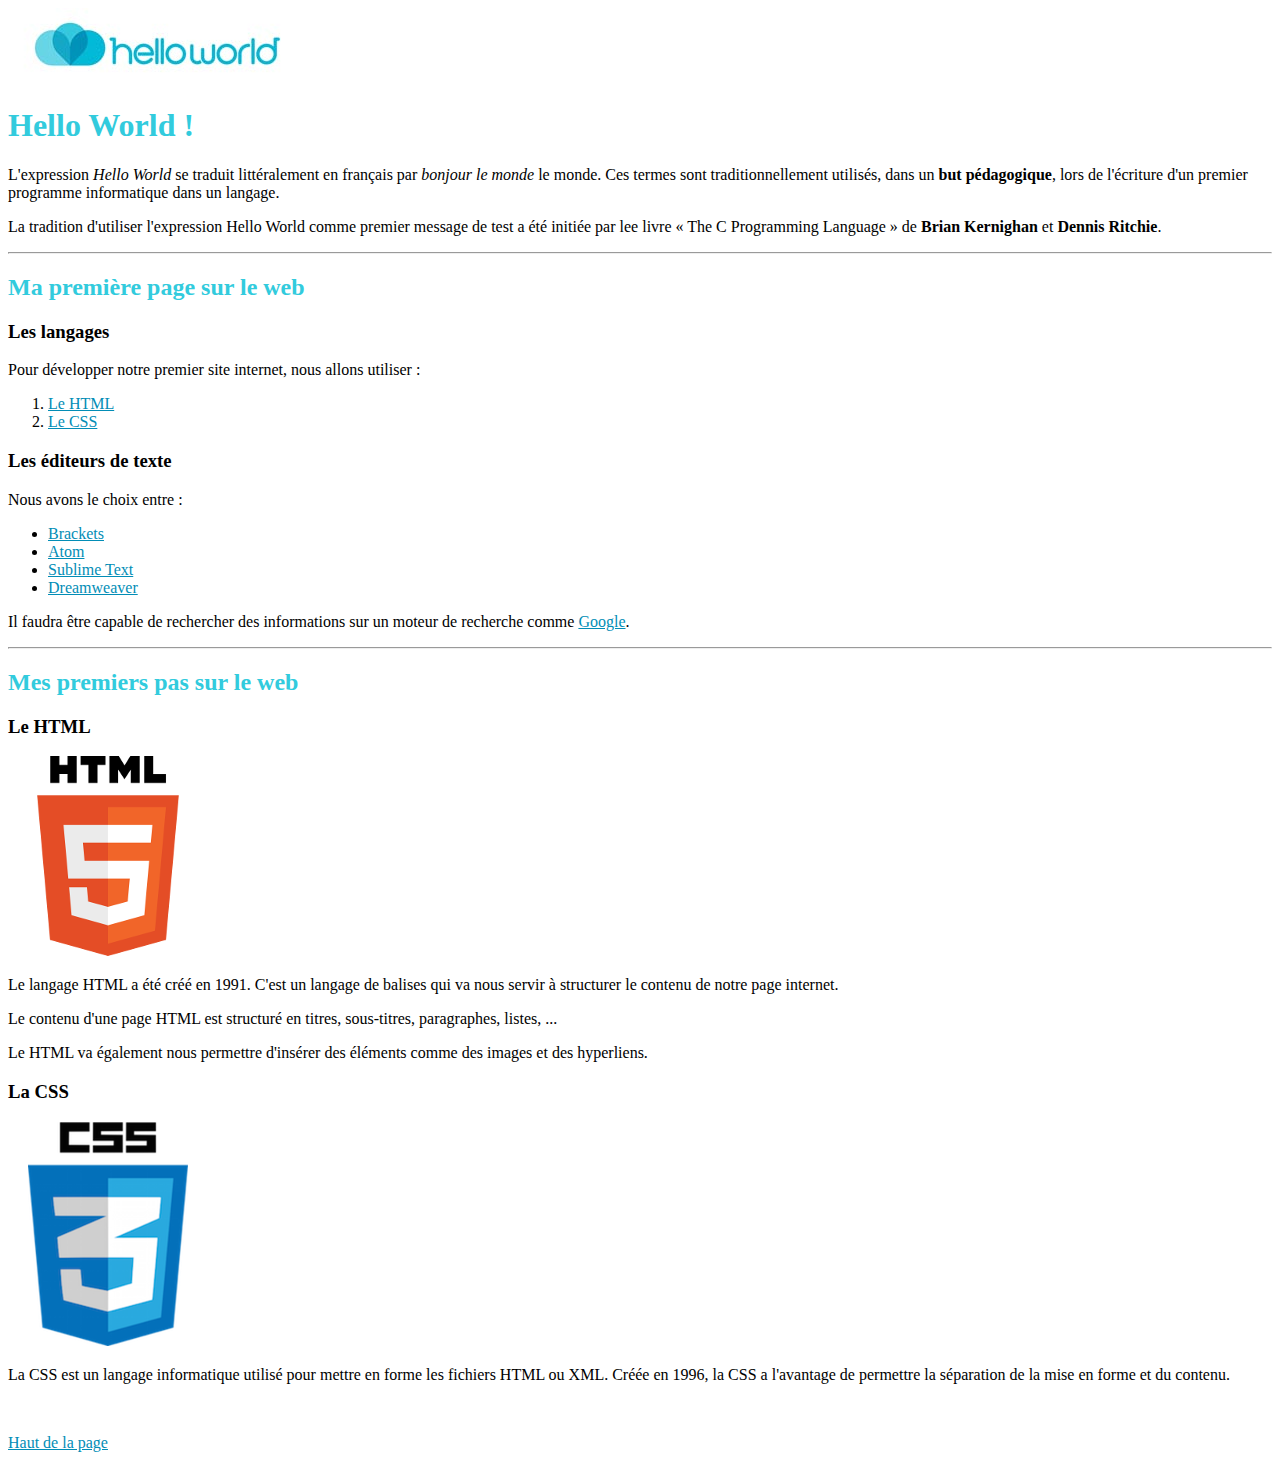
<file: slide 14 - hello world/index.html>
<!DOCTYPE html>
<html lang="fr">
<head>
    <meta charset="UTF-8">
    <meta http-equiv="X-UA-Compatible" content="IE=edge">
    <meta name="viewport" content="width=device-width, initial-scale=1.0">
    <link rel="stylesheet" href="style.css">
    <title>Hello World</title>
</head>
<body>
    <img src="../slide 14 - hello world/img/logo.jpg" alt="LogoEntreprise">
    <h1>Hello World !</h1>
    <p>L'expression <em>Hello World</em> se traduit littéralement en français par <em>bonjour le monde</em> le monde. Ces termes sont traditionnellement utilisés, dans un <b>but pédagogique</b>, lors de l'écriture d'un premier programme informatique dans un langage.</p>
    <p>La tradition d'utiliser l'expression Hello World comme premier message de test a été initiée par lee livre « The C Programming Language » de <b>Brian Kernighan</b> et <b>Dennis Ritchie</b>.</p>
    <hr>
    <h2>Ma première page sur le web</h2>
    <h3>Les langages</h3>
    <p>Pour développer notre premier site internet, nous allons utiliser :</p>
    <ol class="under">
        <li><a href="">Le HTML</a></li>
        <li><a href="">Le CSS</a></li>
    </ol>
    <h3>Les éditeurs de texte</h3>
    <p>Nous avons le choix entre :</p>
    <ul class="under">
        <li><a href="">Brackets</a></li>
        <li><a href="">Atom</a></li>
        <li><a href="">Sublime Text</a></li>
        <li><a href="">Dreamweaver</a></li>
    </ul>
    <p>Il faudra être capable de rechercher des informations sur un moteur de recherche comme <a href="">Google</a>.</p>
    <hr>
    <h2>Mes premiers pas sur le web</h2>
    <h3>Le HTML</h3>
    <img src="./img/html5.png" alt="Logo HTML 5">
    <p>Le langage HTML a été créé en 1991. C'est un langage de balises qui va nous servir à structurer le contenu de notre page internet.</p>
    <p>Le contenu d'une page HTML est structuré en titres, sous-titres, paragraphes, listes, ...</p>
    <p>Le HTML va également nous permettre d'insérer des éléments comme des images et des hyperliens.</p>
    <h3>La CSS</h3>
    <img src="./img/css3.png" alt="Logo CSS 3">
    <p>La CSS est un langage informatique utilisé pour mettre en forme les fichiers HTML ou XML. Créée en 1996, la CSS a l'avantage de permettre la séparation de la mise en forme et du contenu.</p>
    <br>
    <p><a href="">Haut de la page</a></p>
</body>
</html>
</file>
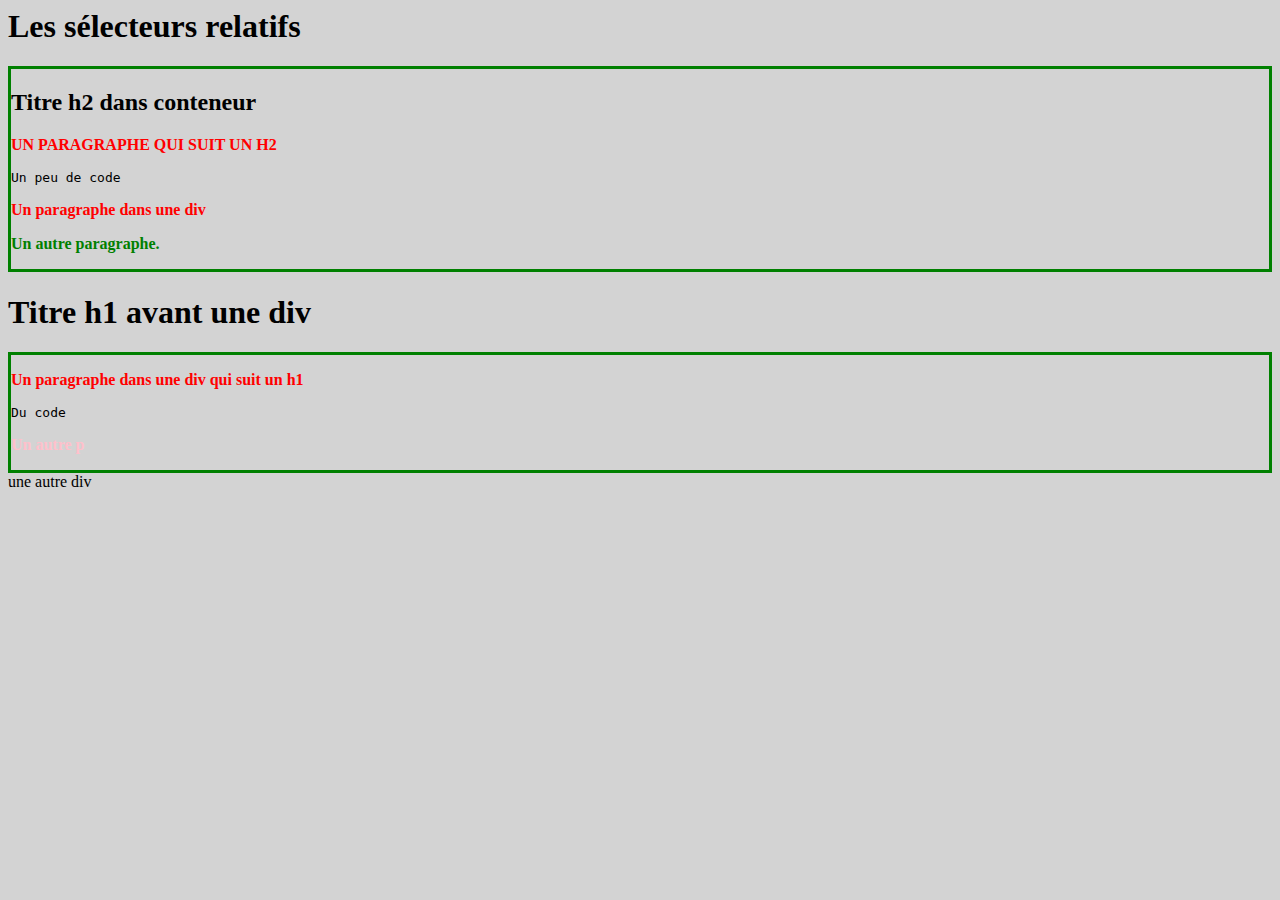
<file: slide 15 - sélecteurs relatifs/index.html>
<html lang="en">

<head>
    <meta charset="UTF-8">
    <meta name="viewport" content="width=device-width, initial-scale=1.0">
    <meta http-equiv="X-UA-Compatible" content="ie=edge">
    <title>Selecteurs relatifs</title>
    <link rel="stylesheet" href="style.css">
</head>

<body>
    <h1>Les sélecteurs relatifs</h1>
    <div id="conteneur">
        <h2>Titre h2 dans conteneur</h2>
        <p>
            Un paragraphe qui suit un h2
        </p>
        <code>Un peu de code</code>
        <div>
            <p>Un paragraphe dans une div</p>
        </div>
        <p>
            Un autre paragraphe.
        </p>
    </div>

    <h1>Titre h1 avant une div</h1>
    <div>
        <p>Un paragraphe dans une div qui suit un h1</p>
        <code>Du code</code>
        <p>Un autre p</p>
    </div>
    <div>une autre div</div>

</body>

</html>
</file>
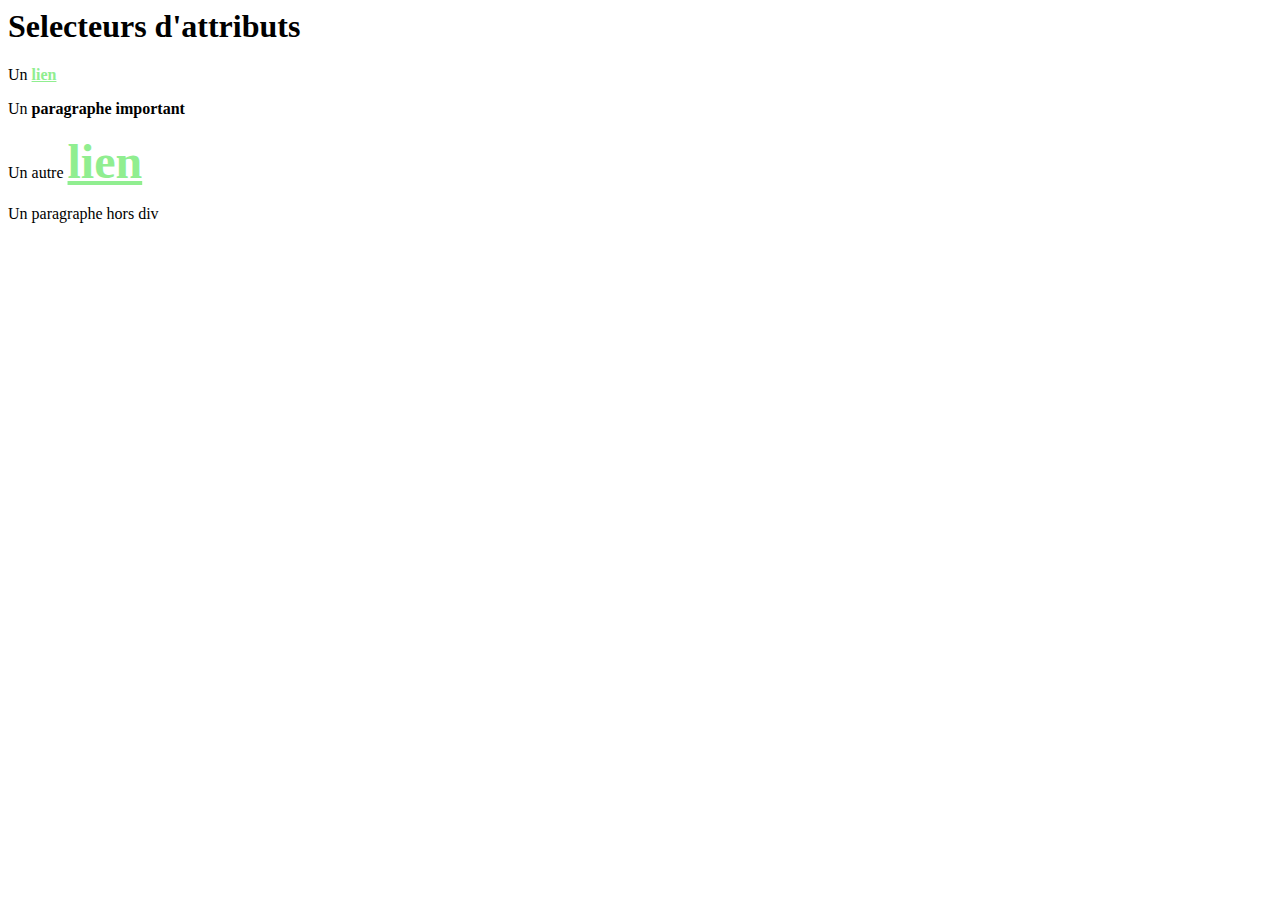
<file: slide 16 - sélecteurs d'attributs/index.html>
<html lang="en">

<head>
    <meta charset="UTF-8">
    <meta name="viewport" content="width=device-width, initial-scale=1.0">
    <meta http-equiv="X-UA-Compatible" content="ie=edge">
    <title>Selecteurs d'attributs</title>
    <link rel="stylesheet" href="style.css">
</head>

<body>
    <div class="page-container">
        <h1>Selecteurs d'attributs</h1>

        <div class="test">
            <p>Un <a href="http://humanbooster.com" target="_blank">lien</a></p>
            <p>Un <strong>paragraphe important</strong></p>
        </div>

        <div>
            <p>Un autre <a href="http://humanbooster.com" target="_top">lien</a></p>
        </div>
        <p>Un paragraphe hors div</p>
    </div>

</body>

</html>
</file>
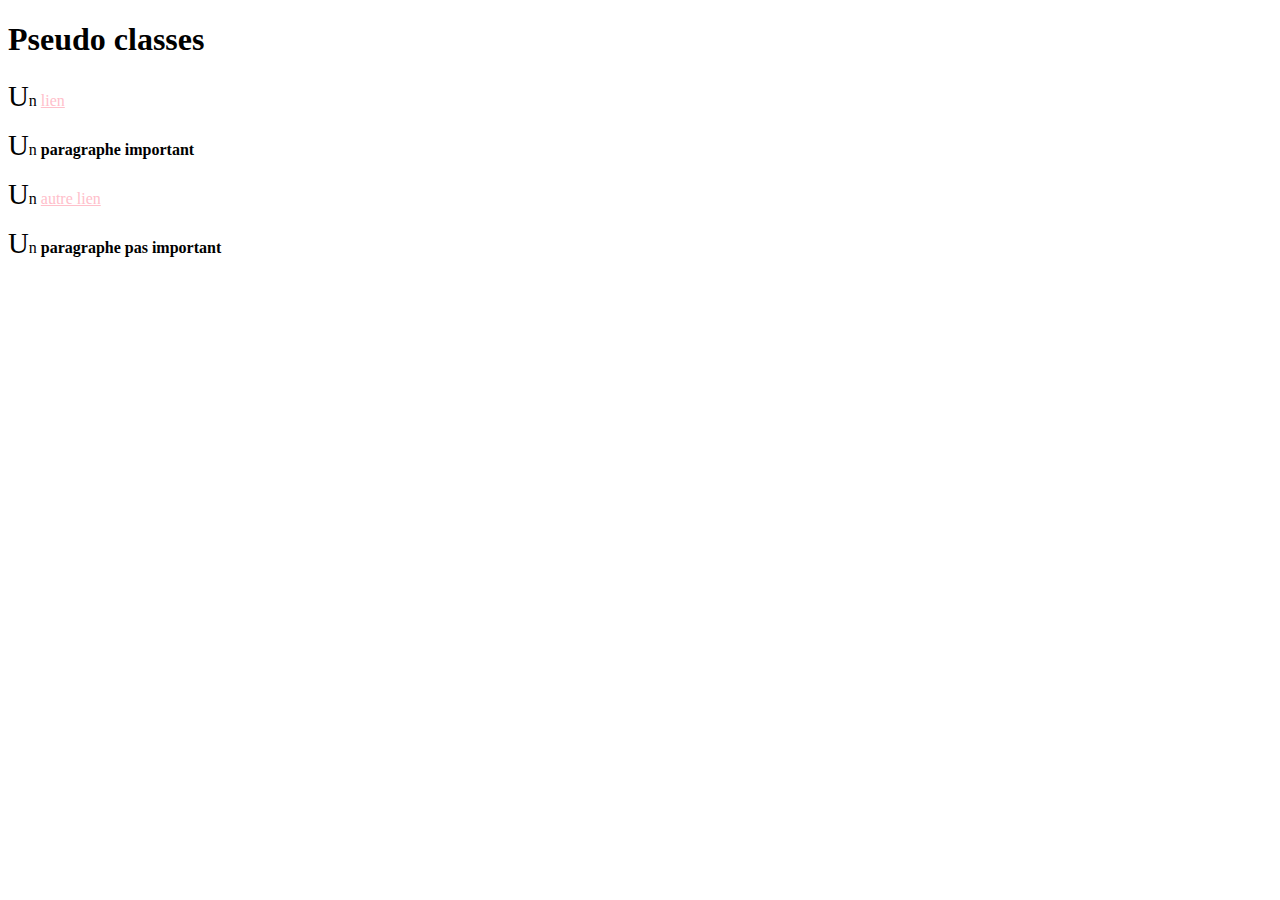
<file: slide 19 - pseudo-classes & pseudo-éléments/index.html>
<!DOCTYPE html>
<html lang="fr">
<head>
    <meta charset="UTF-8">
    <meta http-equiv="X-UA-Compatible" content="IE=edge">
    <meta name="viewport" content="width=device-width, initial-scale=1.0">
    <title>Pseudo classes</title>
    <link rel="stylesheet" href="style.css">
</head>
<body>
    <div class="page-container">
        <h1>Pseudo classes</h1>

        <div>
            <p>Un <a href="httpw://www.humanbooster.com" target="_blank">lien</a></p>
            <p>Un <strong>paragraphe important</strong></p>
        </div>
        <div>
            <p>Un <a href="https://www.gregdesplaces.com" target="_blank">autre lien</a></p>
            <p>Un <strong>paragraphe pas important</strong></p>
        </div>
    </div>

</body>

</html>
</file>
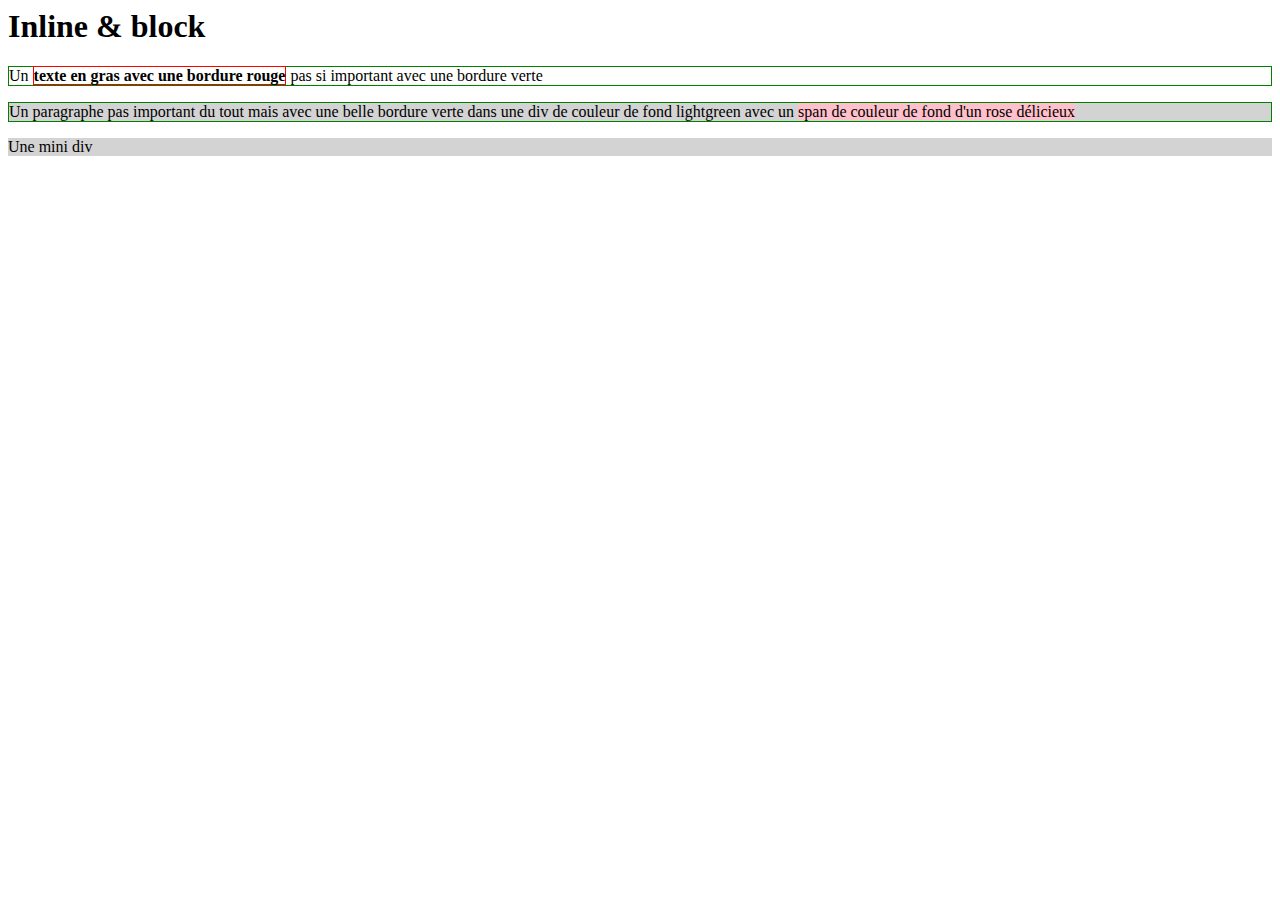
<file: slide 23 - inline et block/index.html>
<html lang="fr">

<head>
    <meta charset="UTF-8">
    <meta name="viewport" content="width=device-width, initial-scale=1.0">
    <meta http-equiv="X-UA-Compatible" content="ie=edge">
    <title>Inline & block</title>
    <link rel="stylesheet" href="style.css">
</head>

<body>
    <h1>Inline & block</h1>

    <p>Un <b>texte en gras avec une bordure rouge</b> pas si important avec une bordure verte</p>
    <div>
        <p>Un paragraphe pas important du tout mais avec une belle bordure verte dans une div de couleur de fond
            lightgreen avec un <span>span de couleur de fond d'un rose délicieux</span></p>
    </div>

    <div>Une mini div</div>

</body>

</html>
</file>
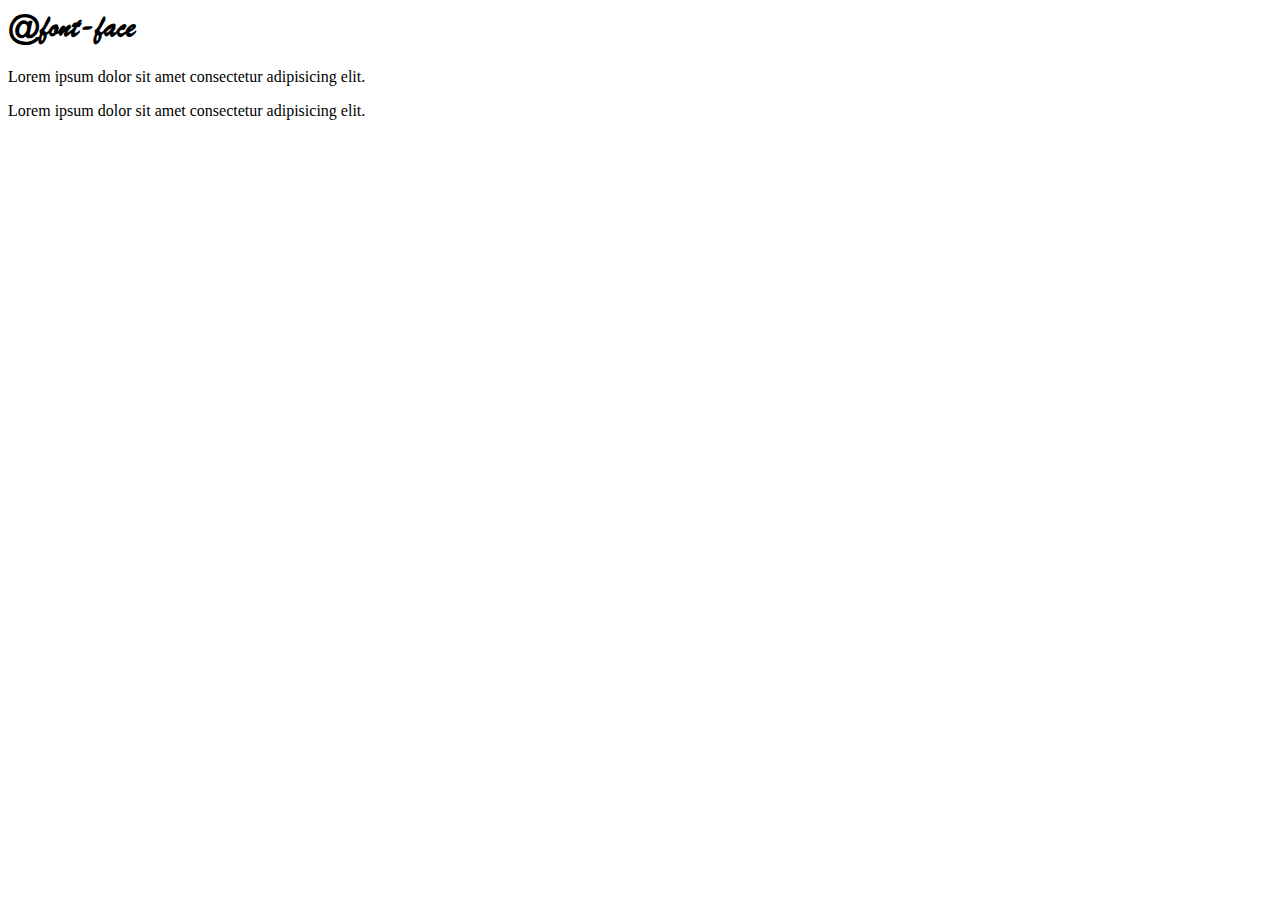
<file: slide 27 - @font-face/index.html>
<html lang="fr">

<head>
    <meta charset="UTF-8">
    <title>Les @font-face</title>
    <link rel="stylesheet" href="style.css">
</head>

<body>
    <h1>@font-face</h1>
    <div class="div-paragraph-aqua">
        <p>Lorem ipsum <span class="red-bold">dolor sit</span> amet consectetur adipisicing elit.</p>
        <p>Lorem ipsum dolor sit amet consectetur <span class="red-bold">adipisicing</span> elit.</p>
    </div>
</body>

</html>
</file>
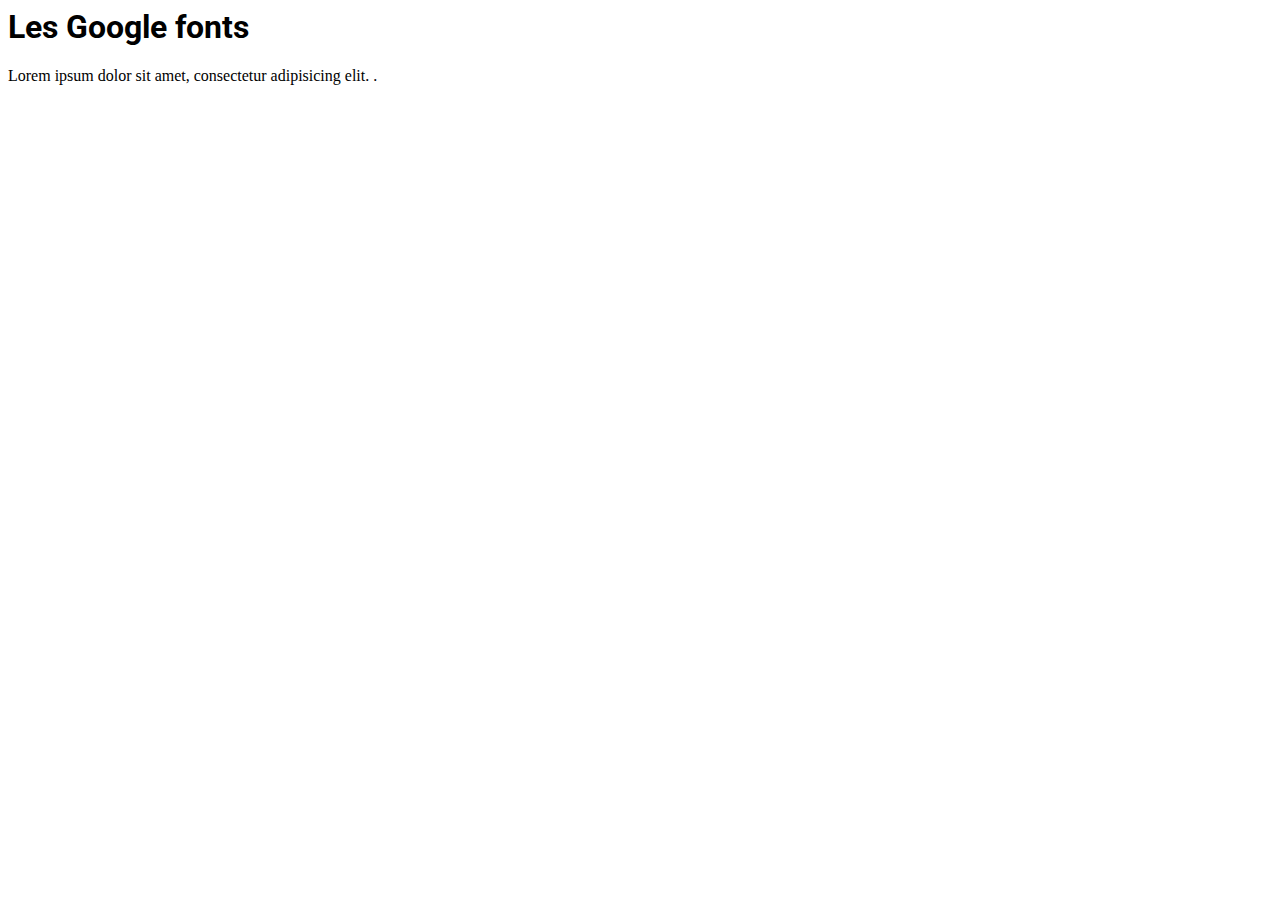
<file: slide 28 - Google Font/index.html>
<html lang="fr">

<head>
    <meta charset="UTF-8">
    <title>Les google fonts</title>
    <link rel="stylesheet" href="style.css">
</head>

<body>
    <h1>Les Google fonts</h1>
    <p>Lorem ipsum dolor sit amet, consectetur adipisicing elit. .</p>
</body>

</html>
</file>
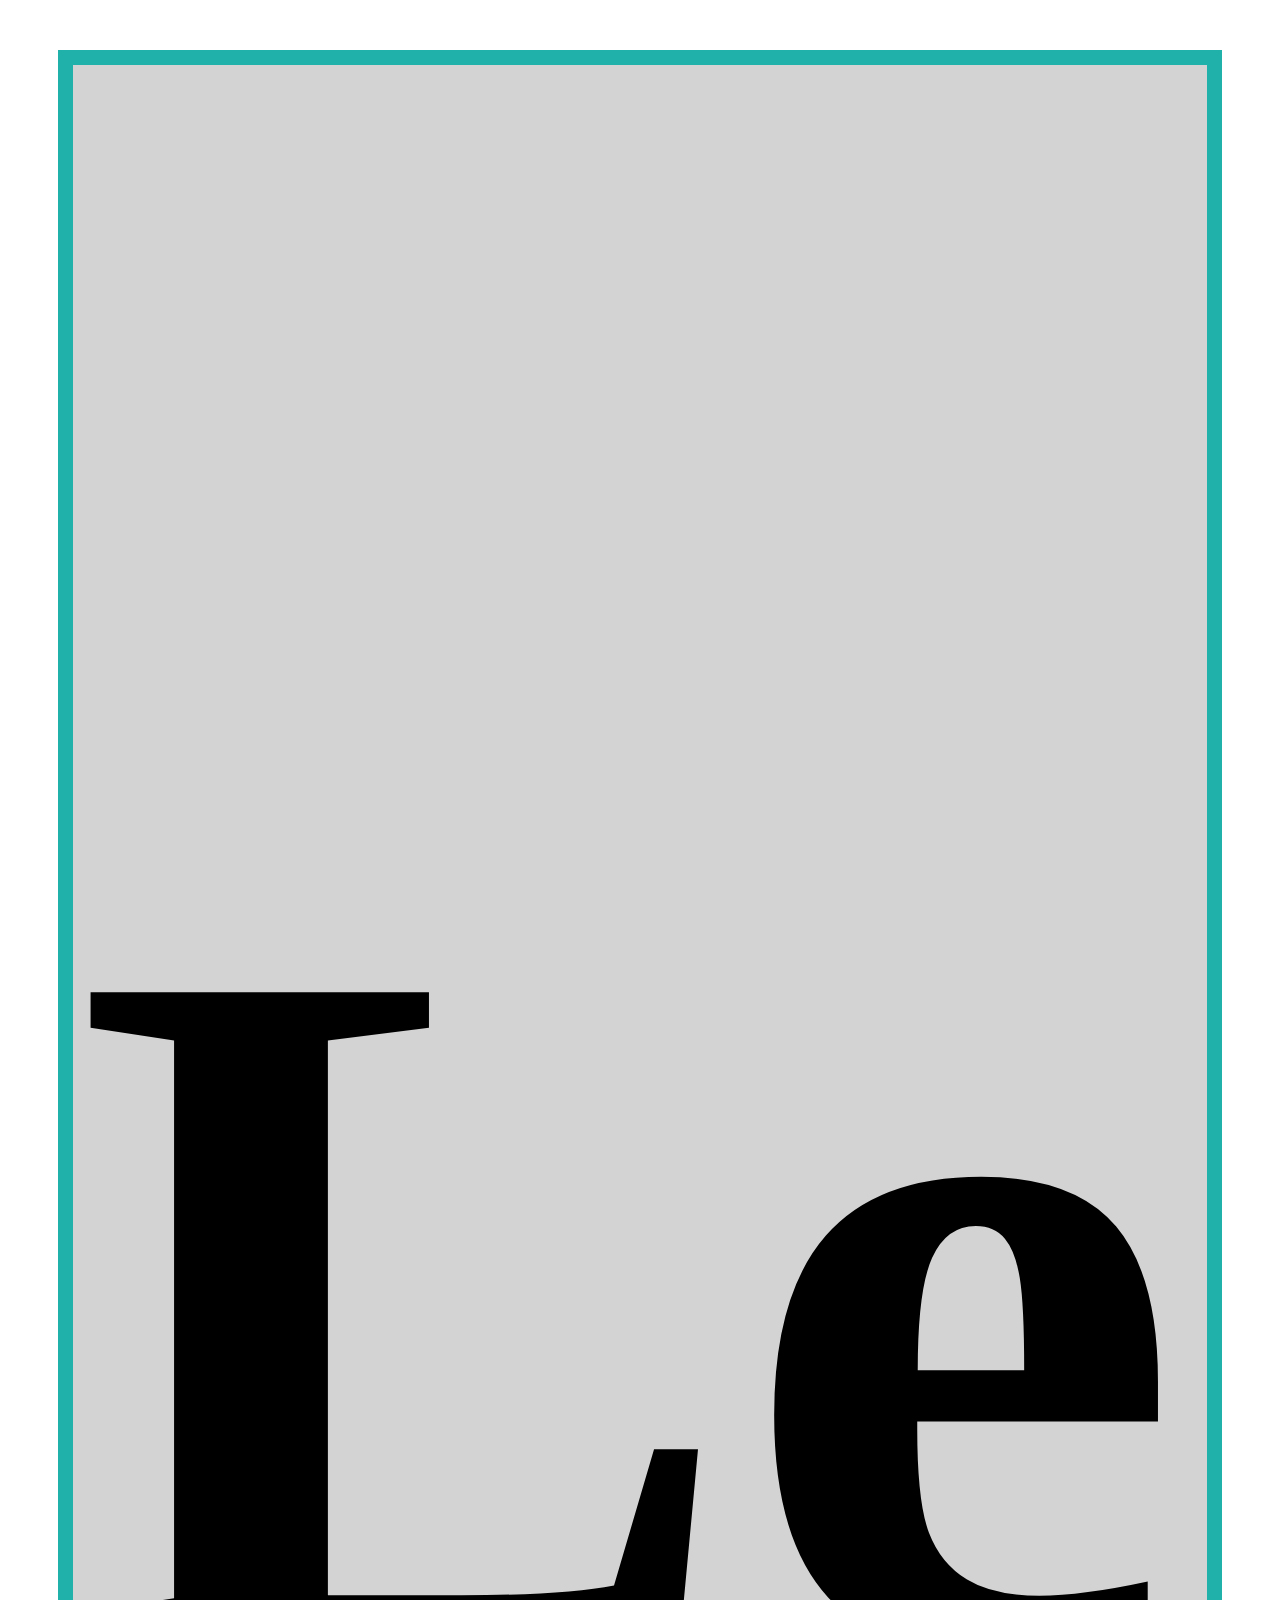
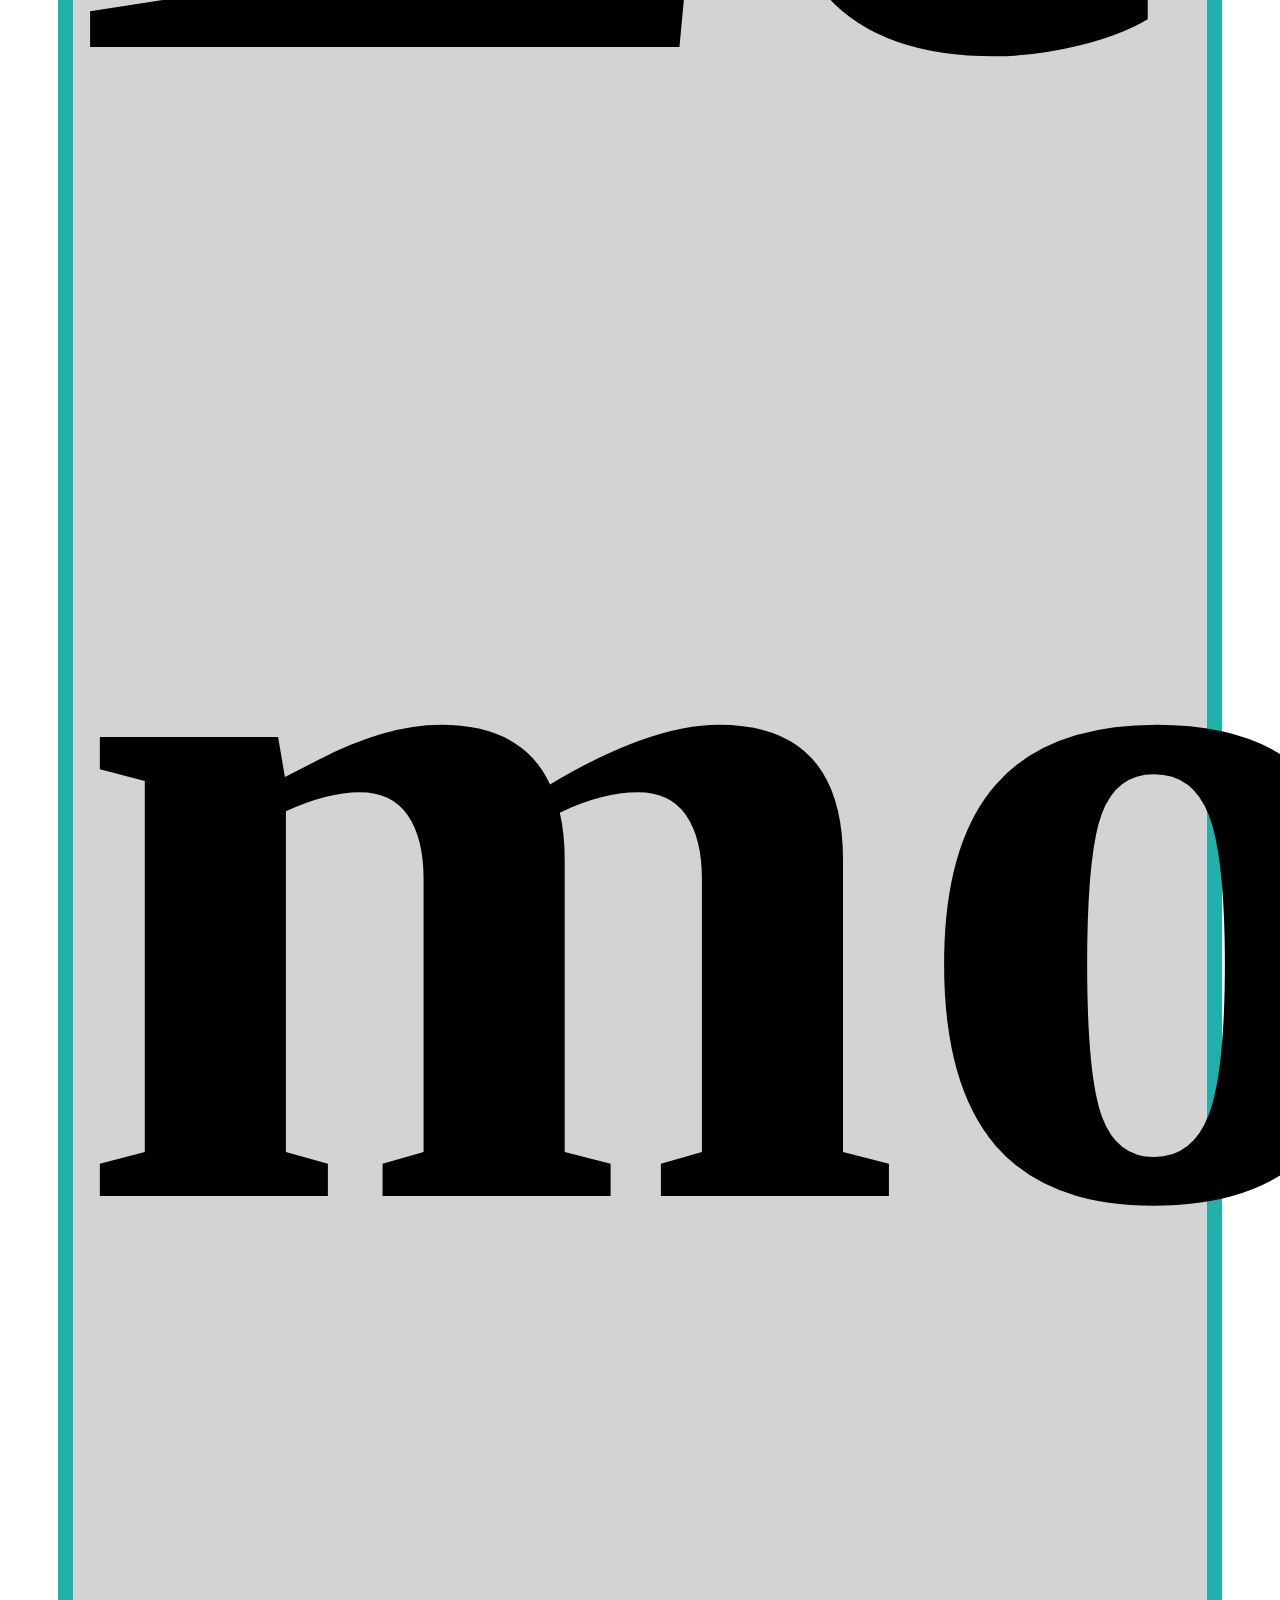
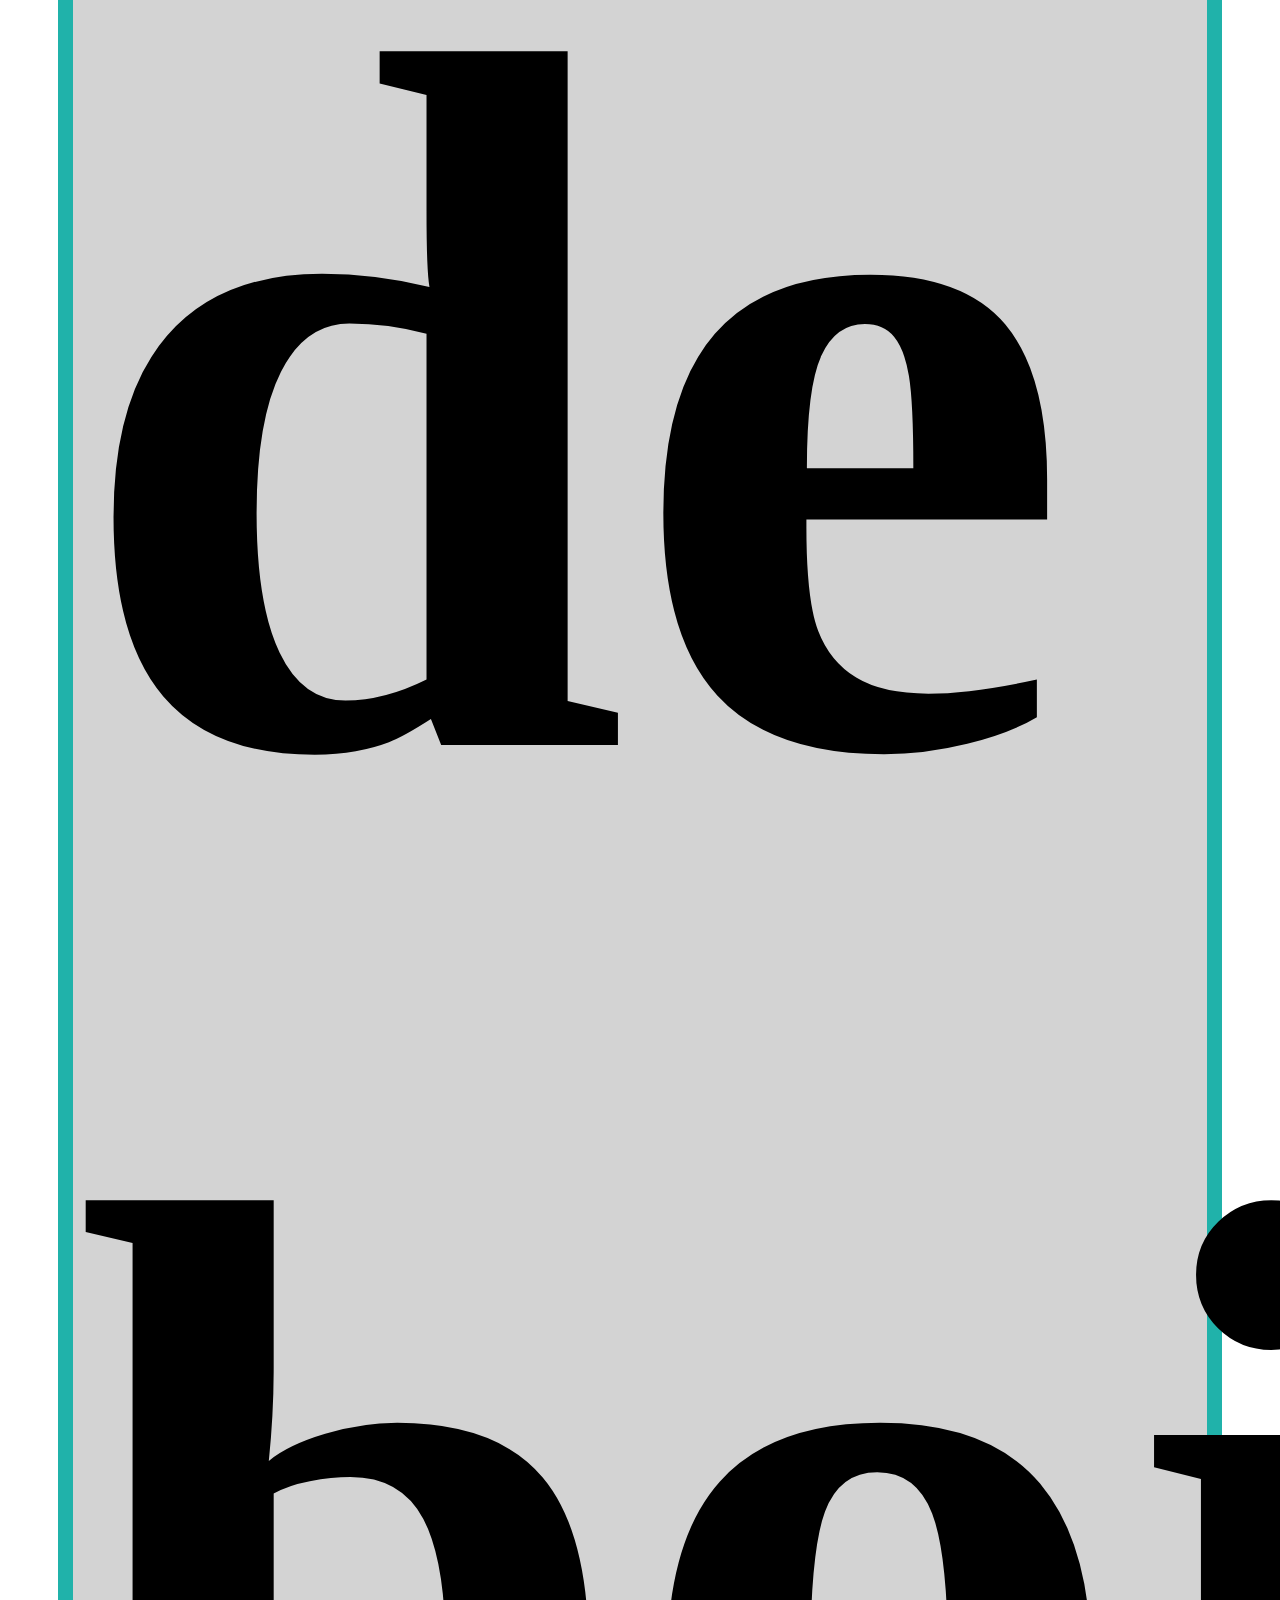
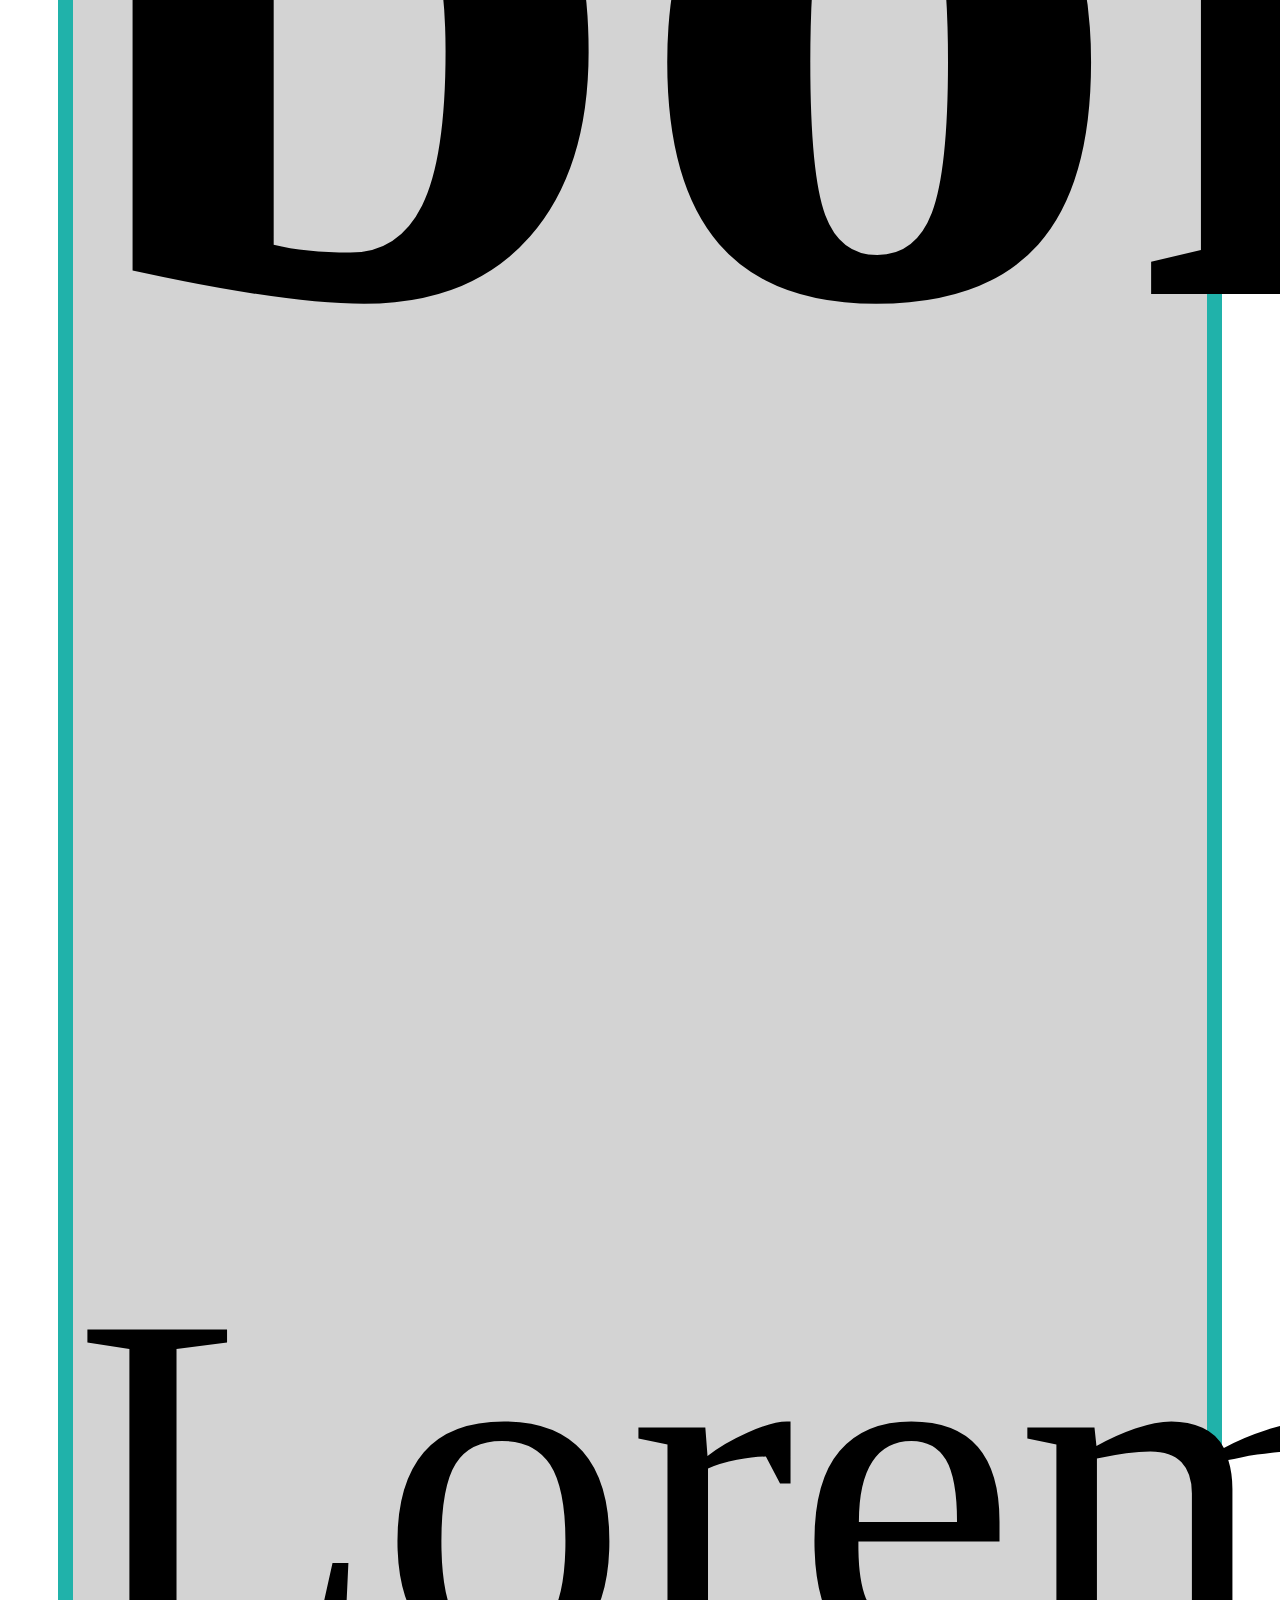
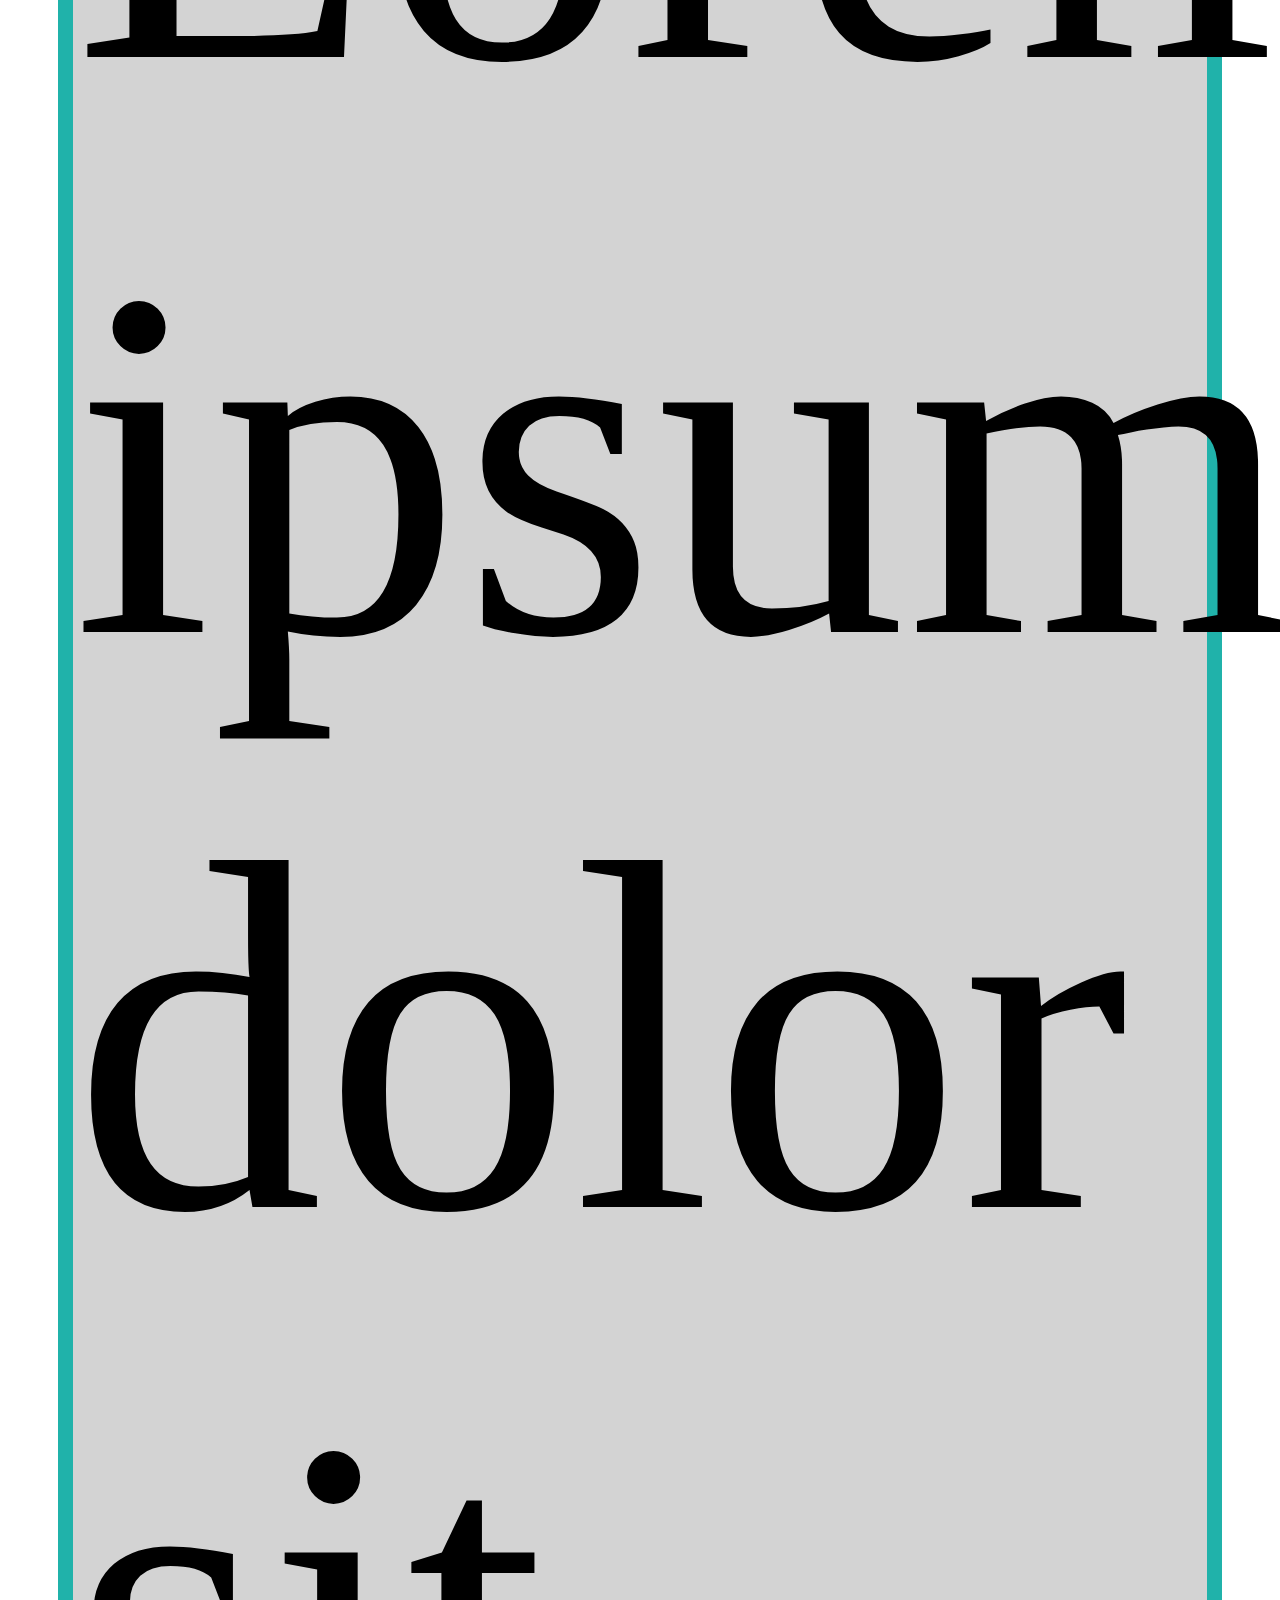
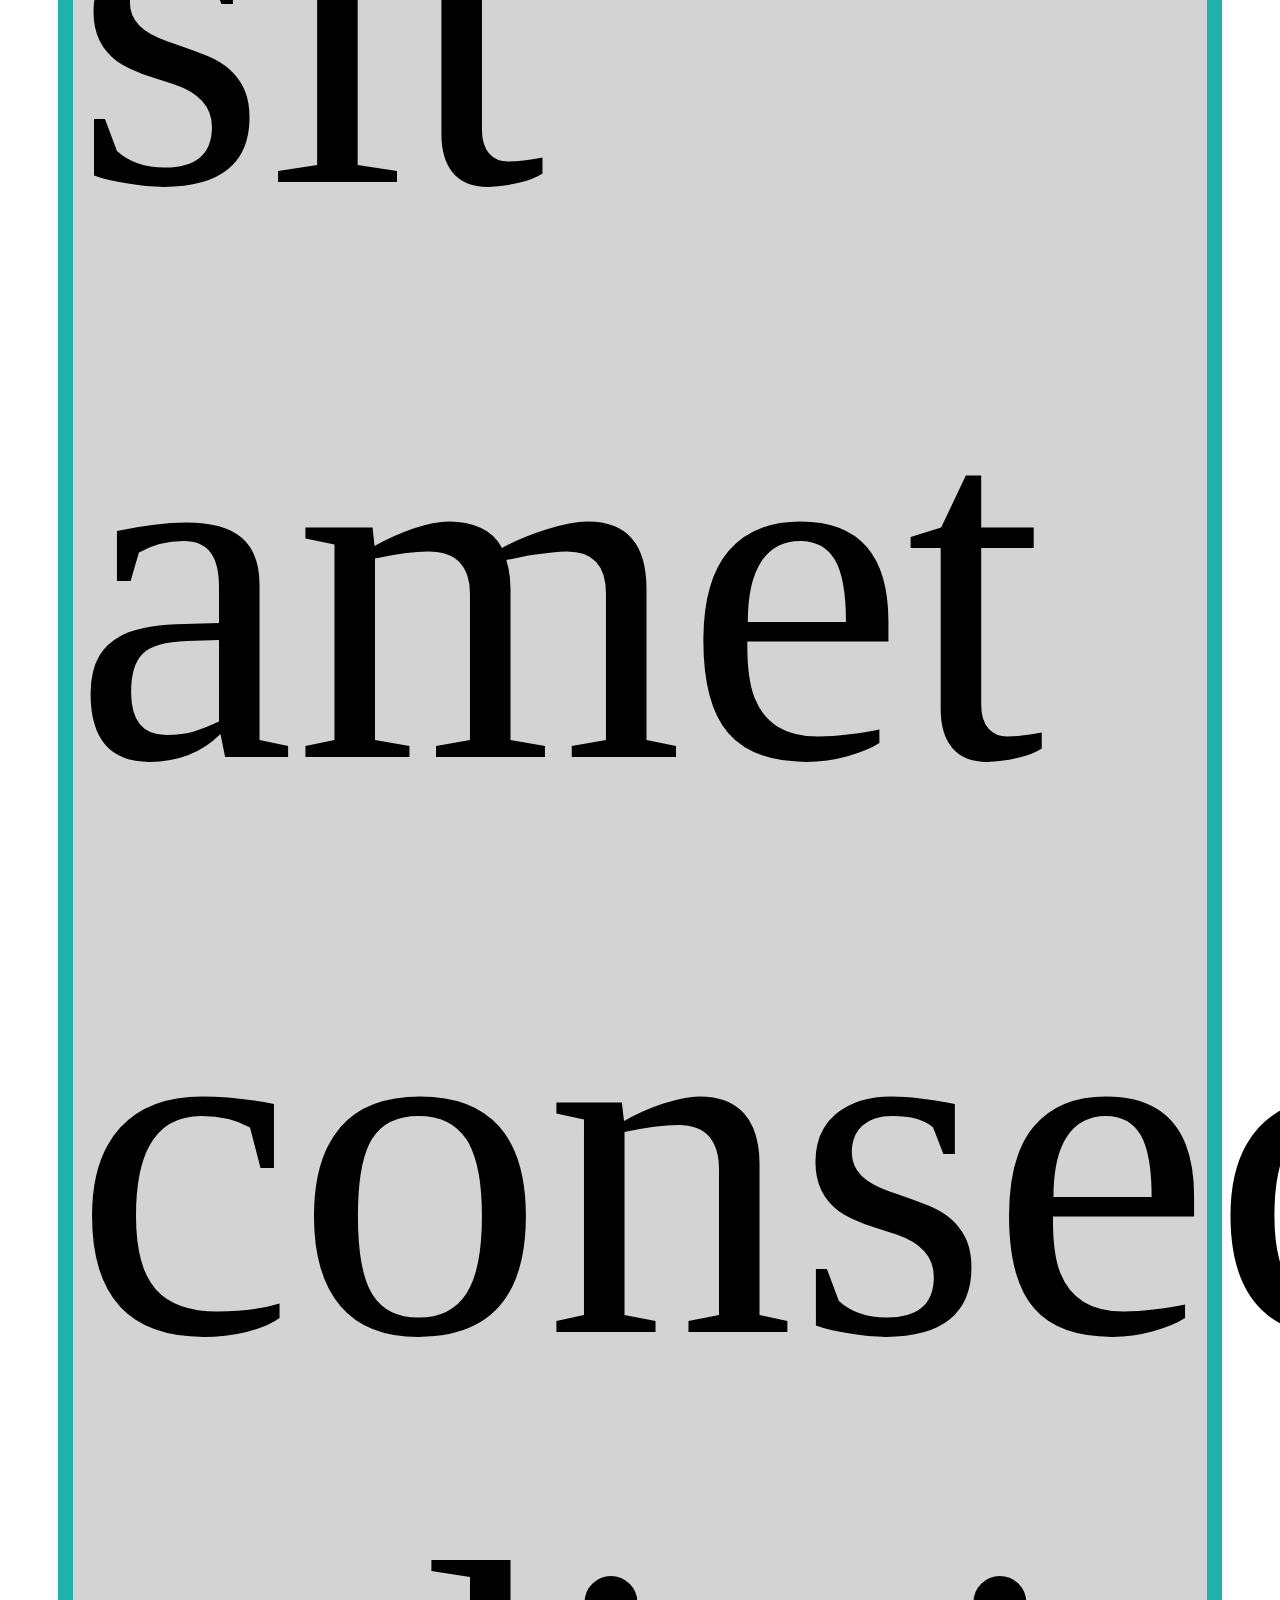
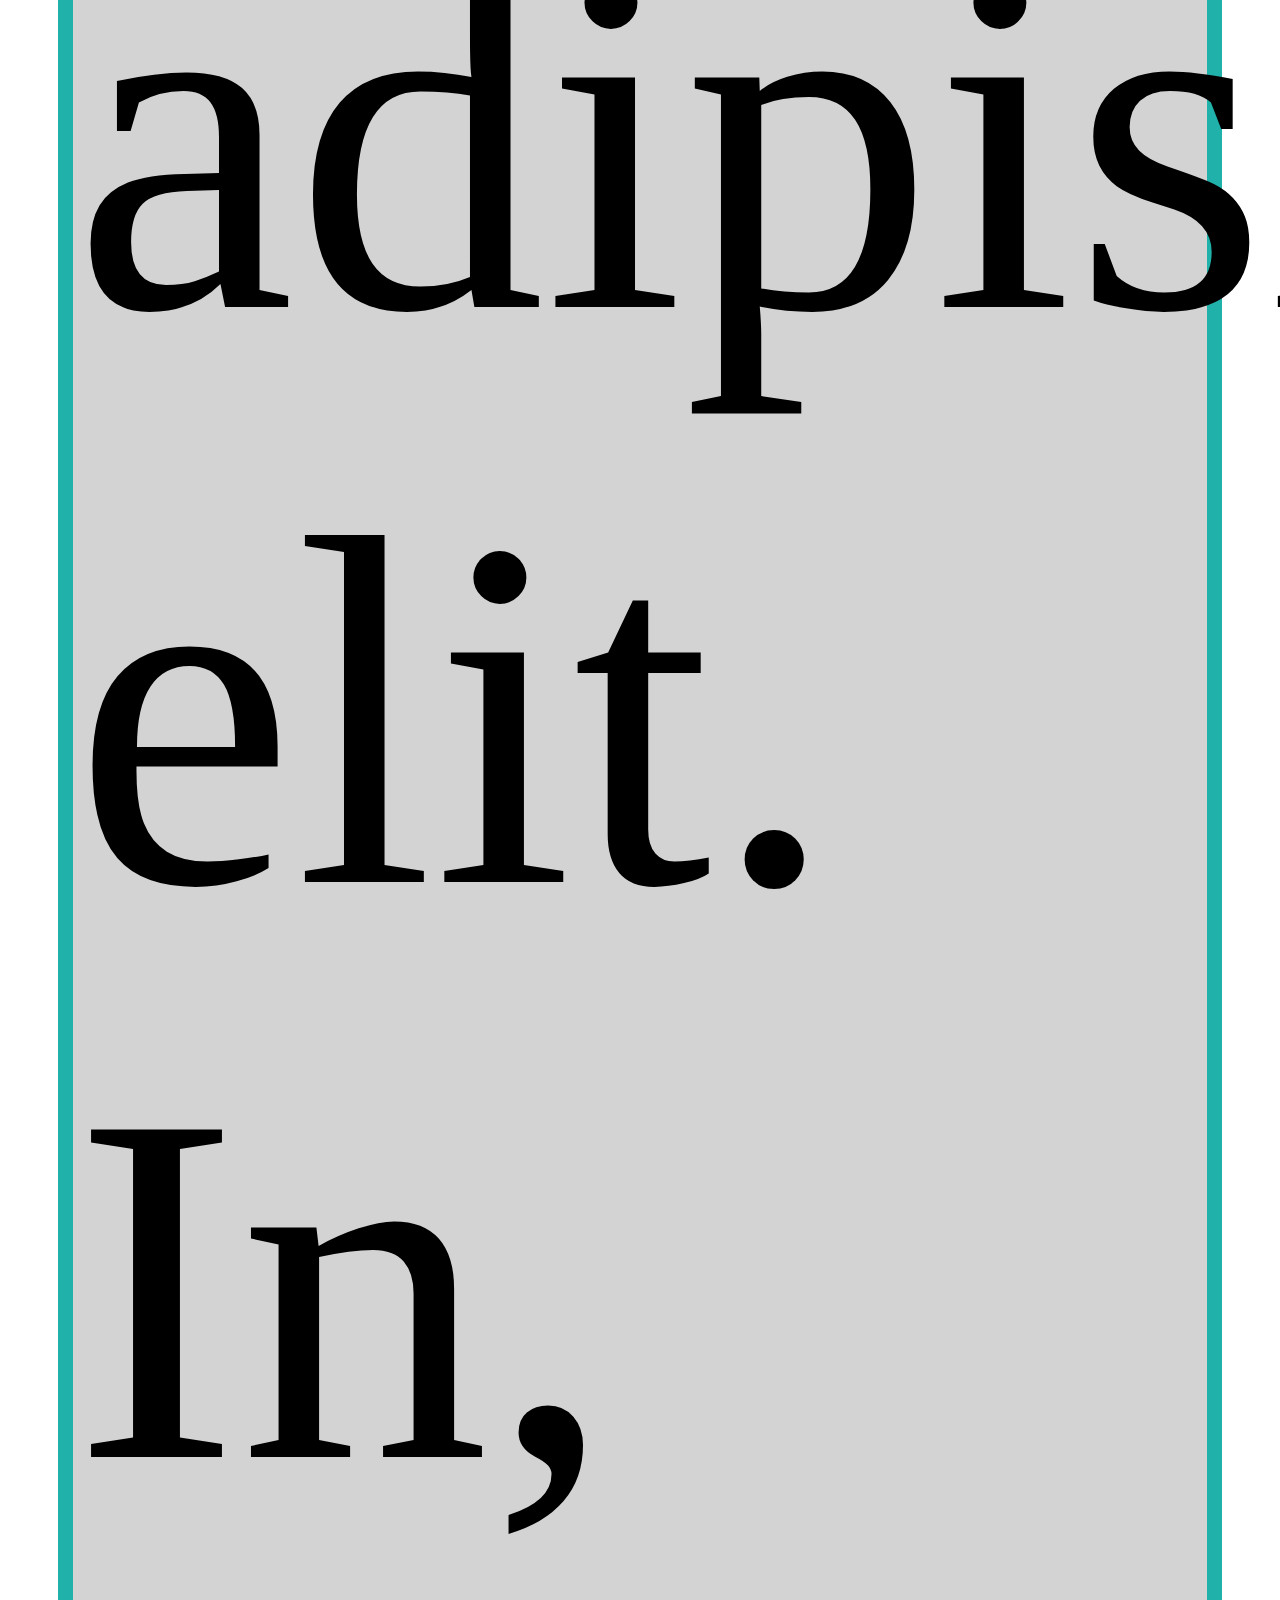
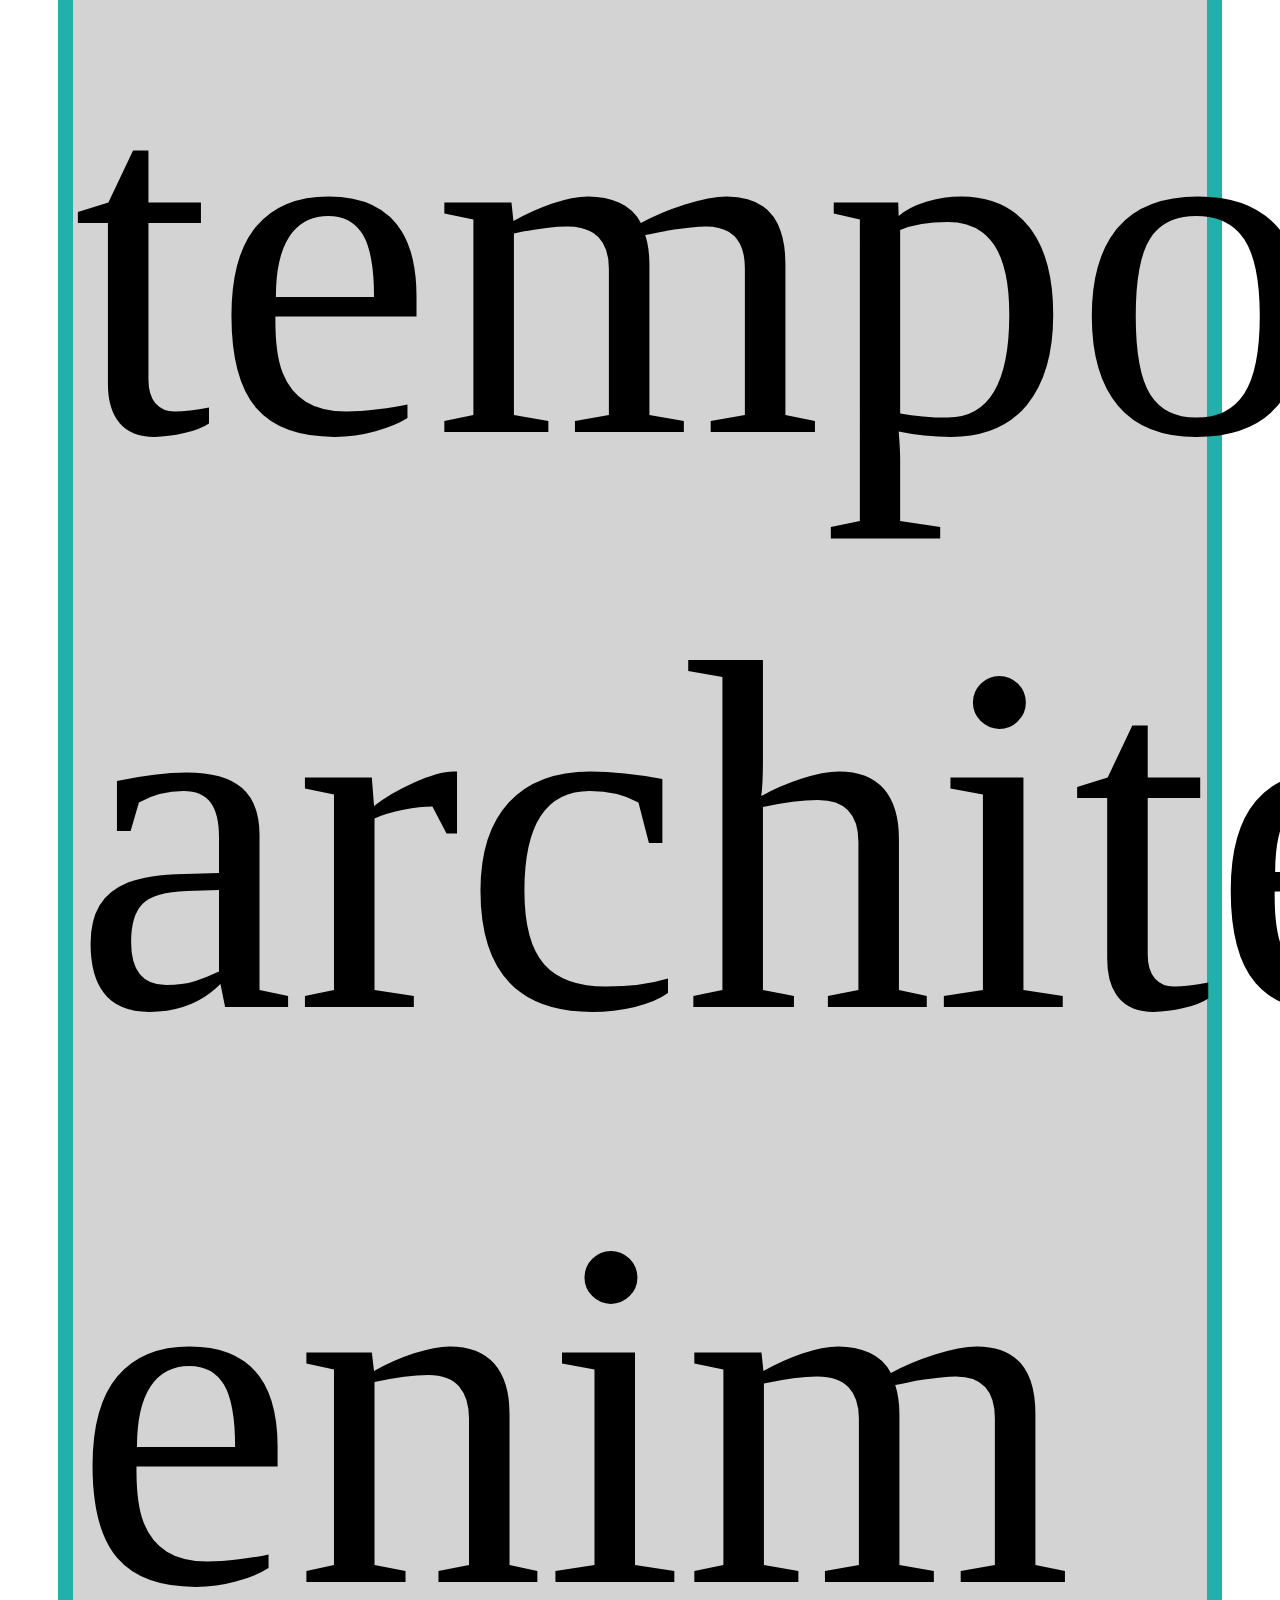
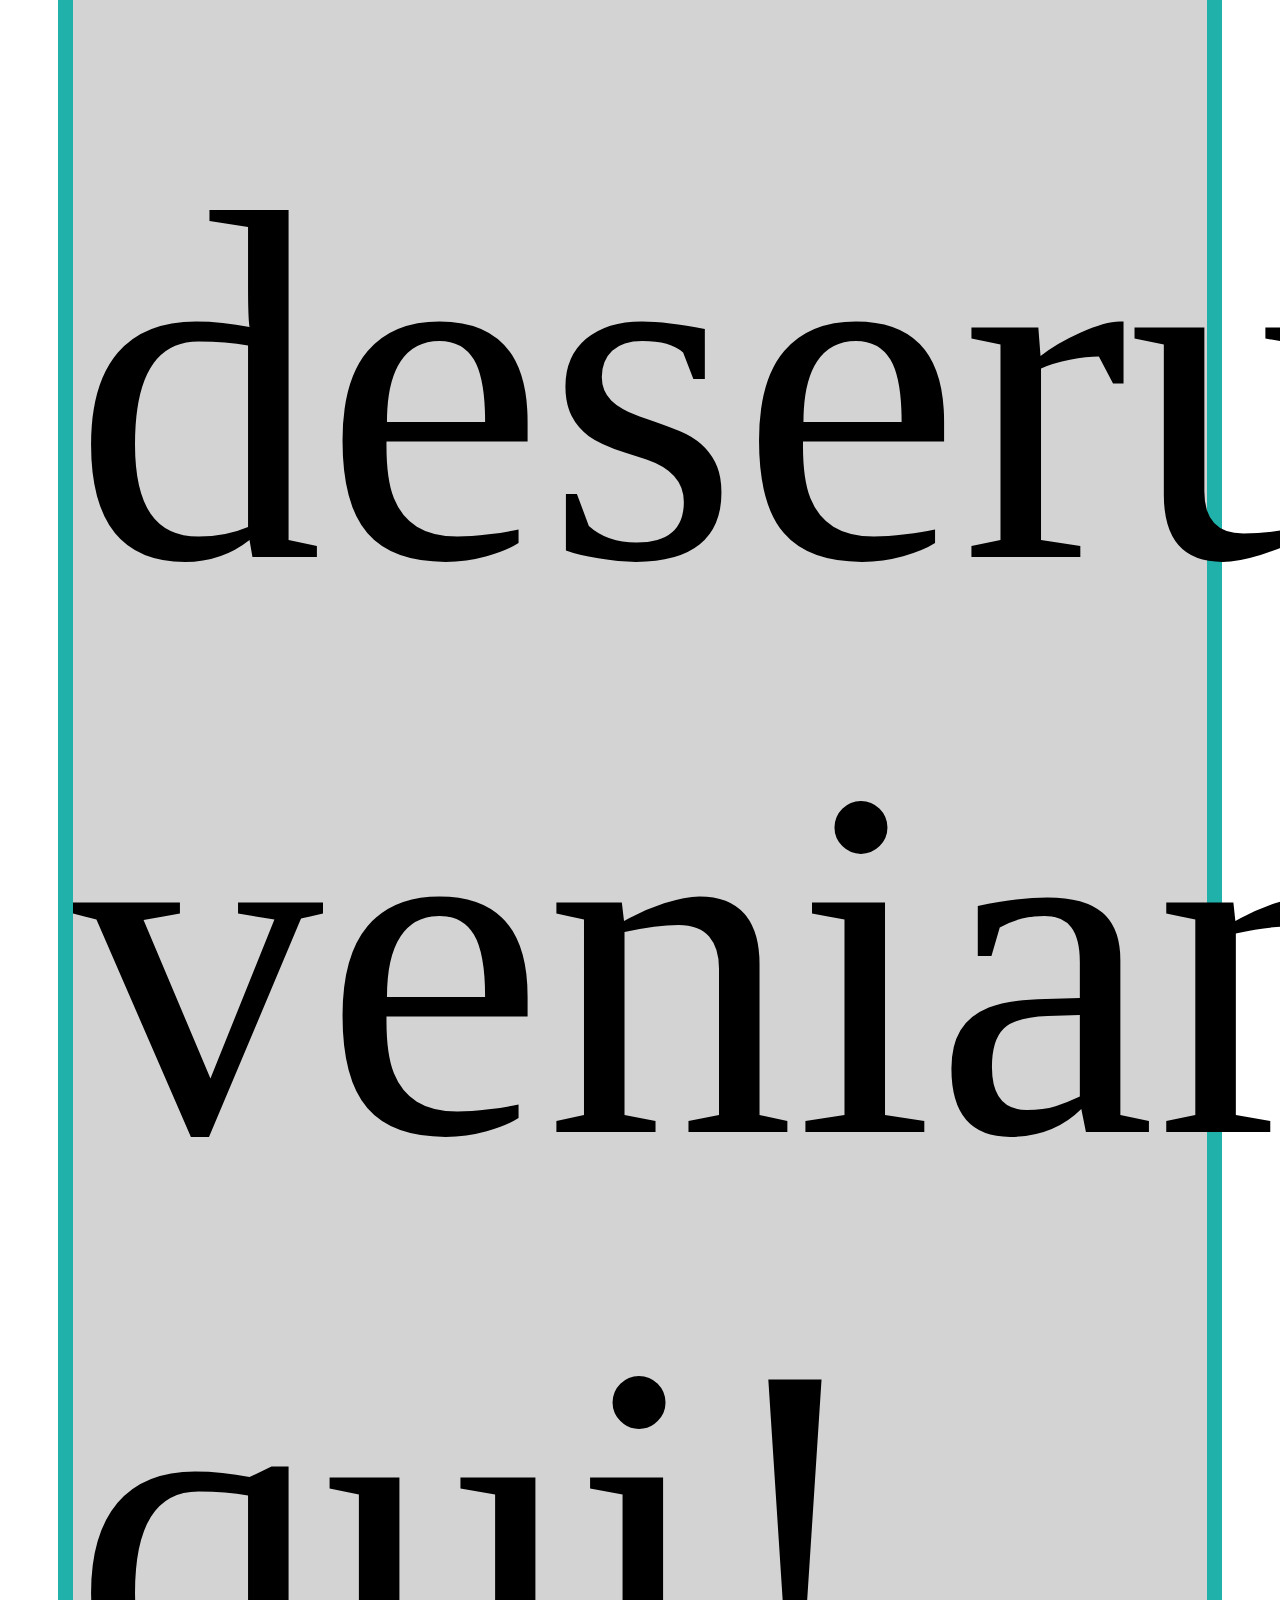
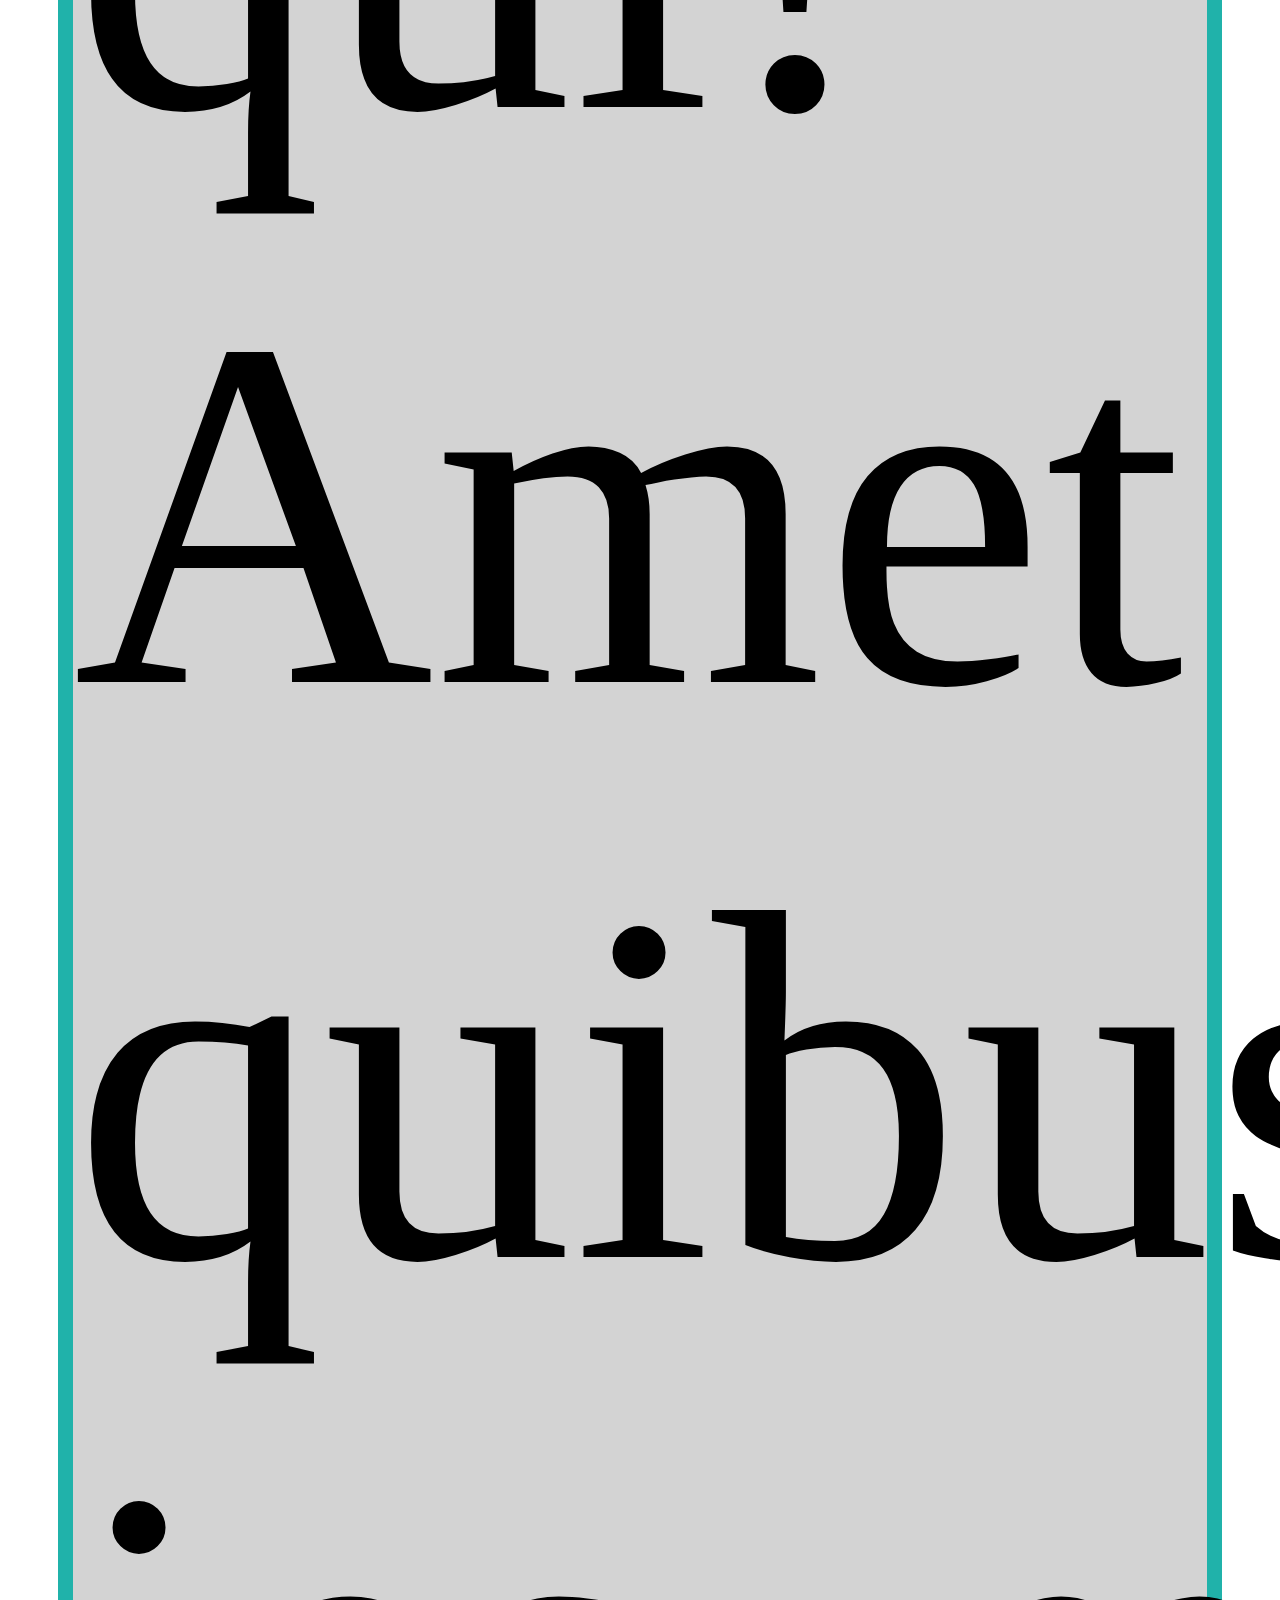
<file: slide 42 - modèle de boite/index.html>
<html lang="en">

<head>
    <meta charset="UTF-8">
    <meta name="viewport" content="width=device-width, initial-scale=1.0">
    <meta http-equiv="X-UA-Compatible" content="ie=edge">
    <title>Modèle de boite</title>
    <link rel="stylesheet" href="style.css">
</head>

<body>

    <div>
        <h1>Le modèle de boite</h1>
        <p>Lorem ipsum dolor sit amet consectetur adipisicing elit. In, tempore architecto enim deserunt veniam qui!
            Amet quibusdam ipsum odio id dignissimos. Molestiae veritatis fugit possimus odit, amet id debitis aliquam!</p>
    </div>

</body>

</html>
</file>
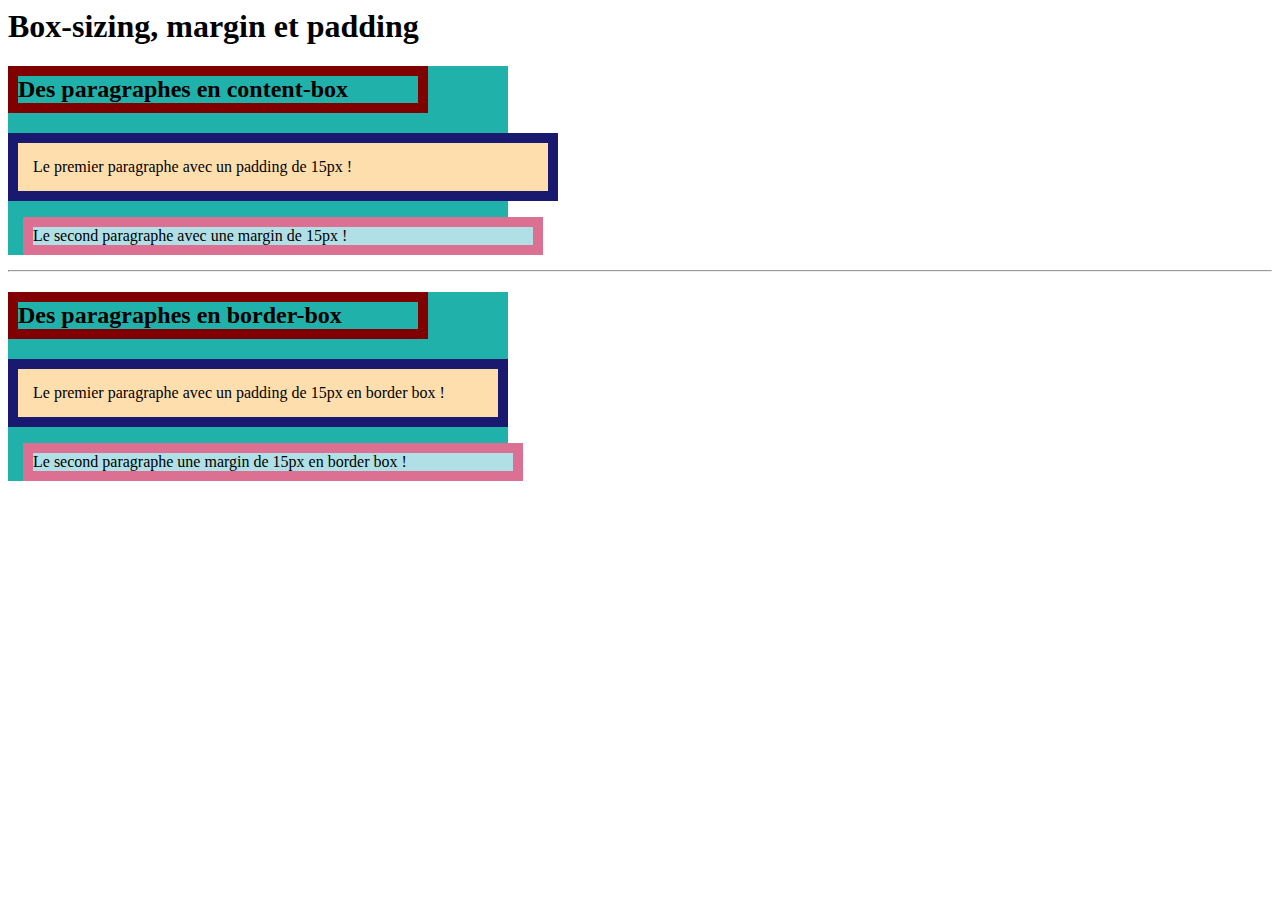
<file: slide 43 - box-sizing/index.html>
<html lang="en">

<head>
    <meta charset="UTF-8">
    <meta name="viewport" content="width=device-width, initial-scale=1.0">
    <meta http-equiv="X-UA-Compatible" content="ie=edge">
    <title>Box-sizing, margin et padding</title>
    <link rel="stylesheet" href="style.css">
</head>

<body>
    <h1>Box-sizing, margin et padding</h1>


    <div>
        <h2>Des paragraphes en content-box</h2>
        <p class="para1">Le premier paragraphe avec un padding de 15px !</p>
        <p class="para2">Le second paragraphe avec une margin de 15px !</p>
    </div>

    <hr>

    <div>
        <h2>Des paragraphes en border-box</h2>
        <p class="para1 box">Le premier paragraphe avec un padding de 15px en border box !</p>
        <p class="para2 box">Le second paragraphe une margin de 15px en border box !</p>
    </div>



</body>

</html>
</file>
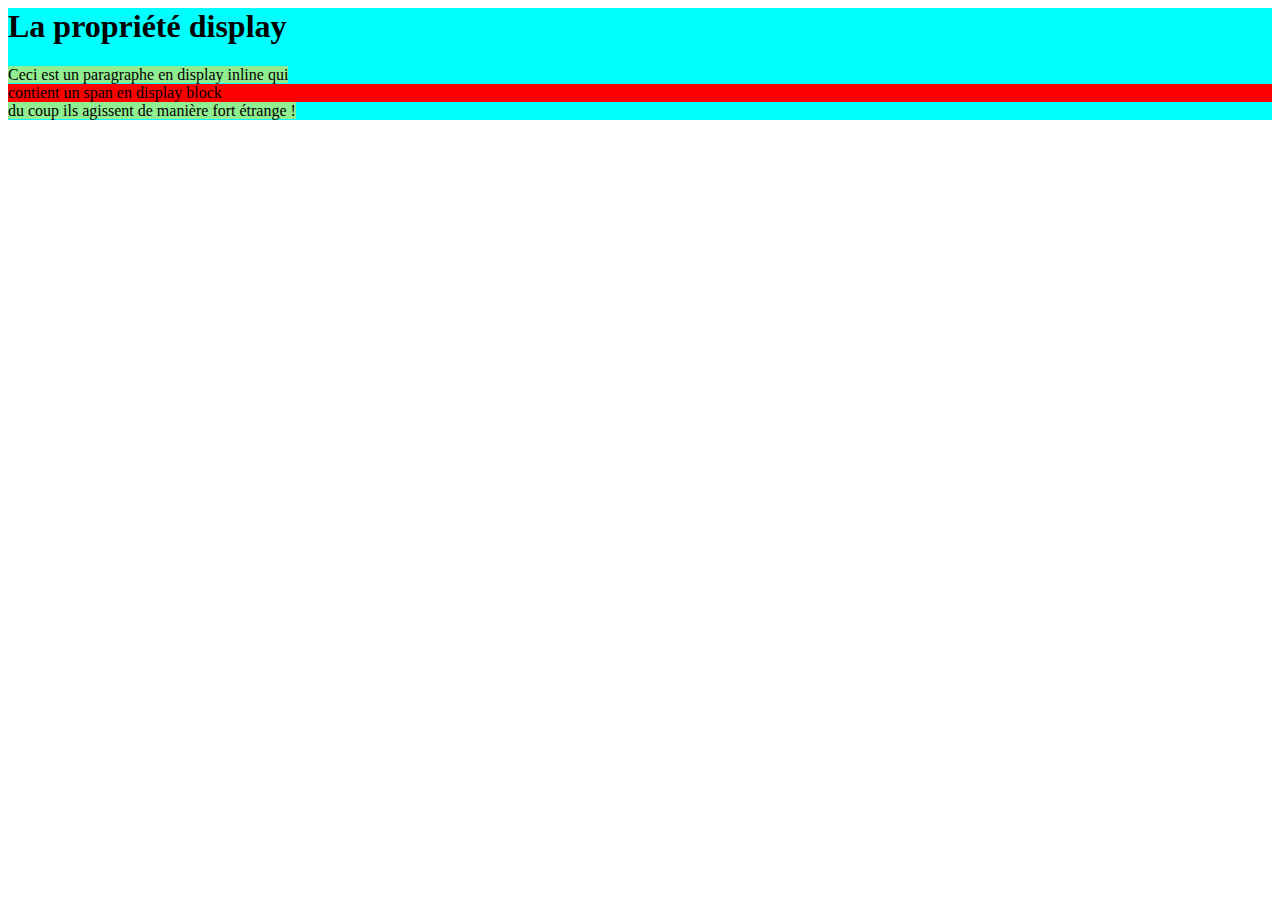
<file: slide 45 - display - exemple/index.html>
<html lang="en">

<head>
    <meta charset="UTF-8">
    <meta name="viewport" content="width=device-width, initial-scale=1.0">
    <meta http-equiv="X-UA-Compatible" content="ie=edge">
    <title>La propriété display</title>
    <link rel="stylesheet" href="style.css">
</head>

<body>
    <div>
        <h1>La propriété display</h1>
        <p>Ceci est un paragraphe en display inline qui <span>contient un span en display block</span> du coup ils
            agissent de manière fort étrange !</p>
    </div>

</body>

</html>
</file>
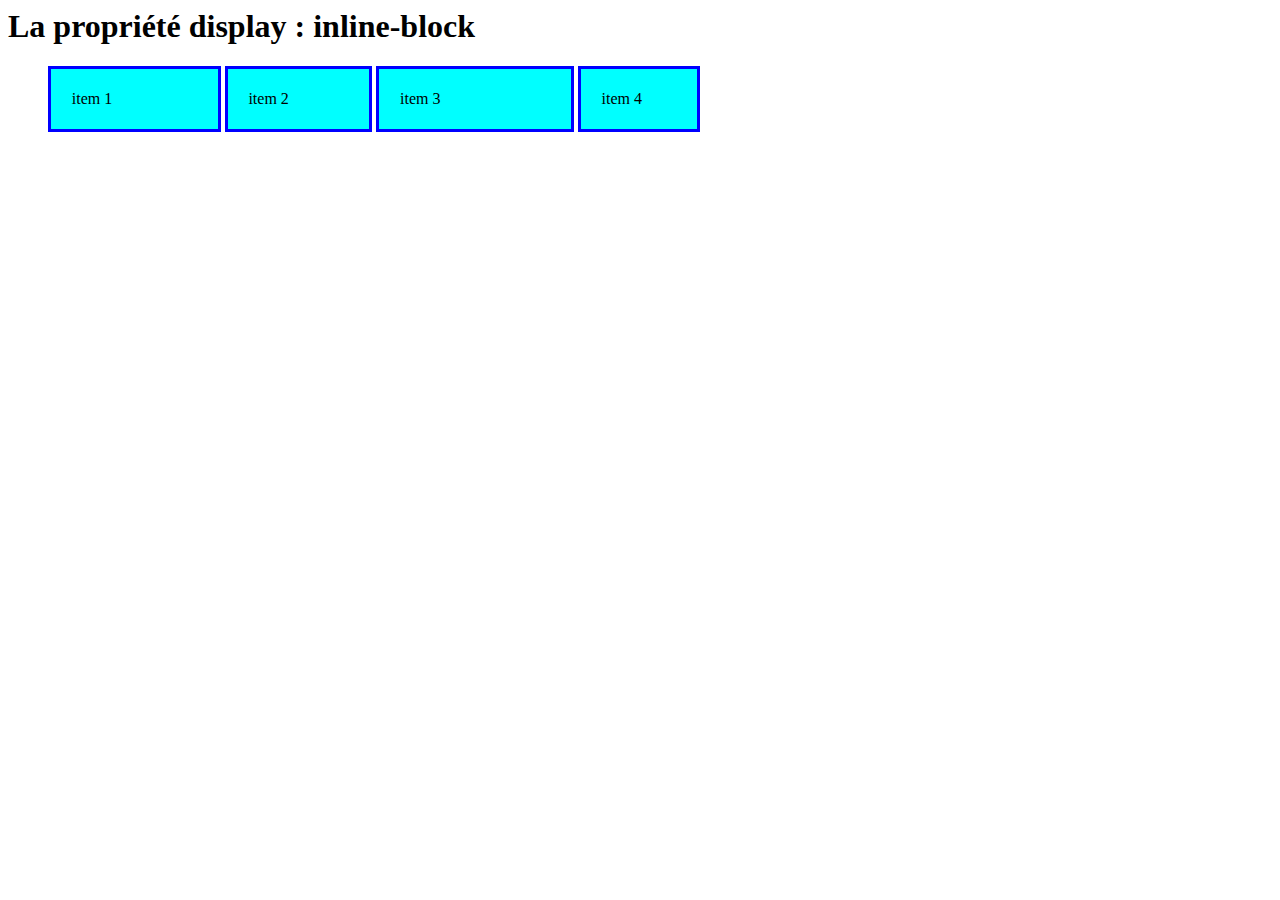
<file: slide 46 - display inline-block - exemple/index.html>
<html lang="en">

<head>
    <meta charset="UTF-8">
    <meta name="viewport" content="width=device-width, initial-scale=1.0">
    <meta http-equiv="X-UA-Compatible" content="ie=edge">
    <title>display : inline-block</title>
    <link rel="stylesheet" href="style.css">
</head>

<body>

    <h1>La propriété display : inline-block</h1>
    <ul>
        <li class="item1">item 1</li>
        <li class="item2">item 2</li>
        <li class="item3">item 3</li>
        <li class="item4">item 4</li>
    </ul>


</body>

</html>
</file>
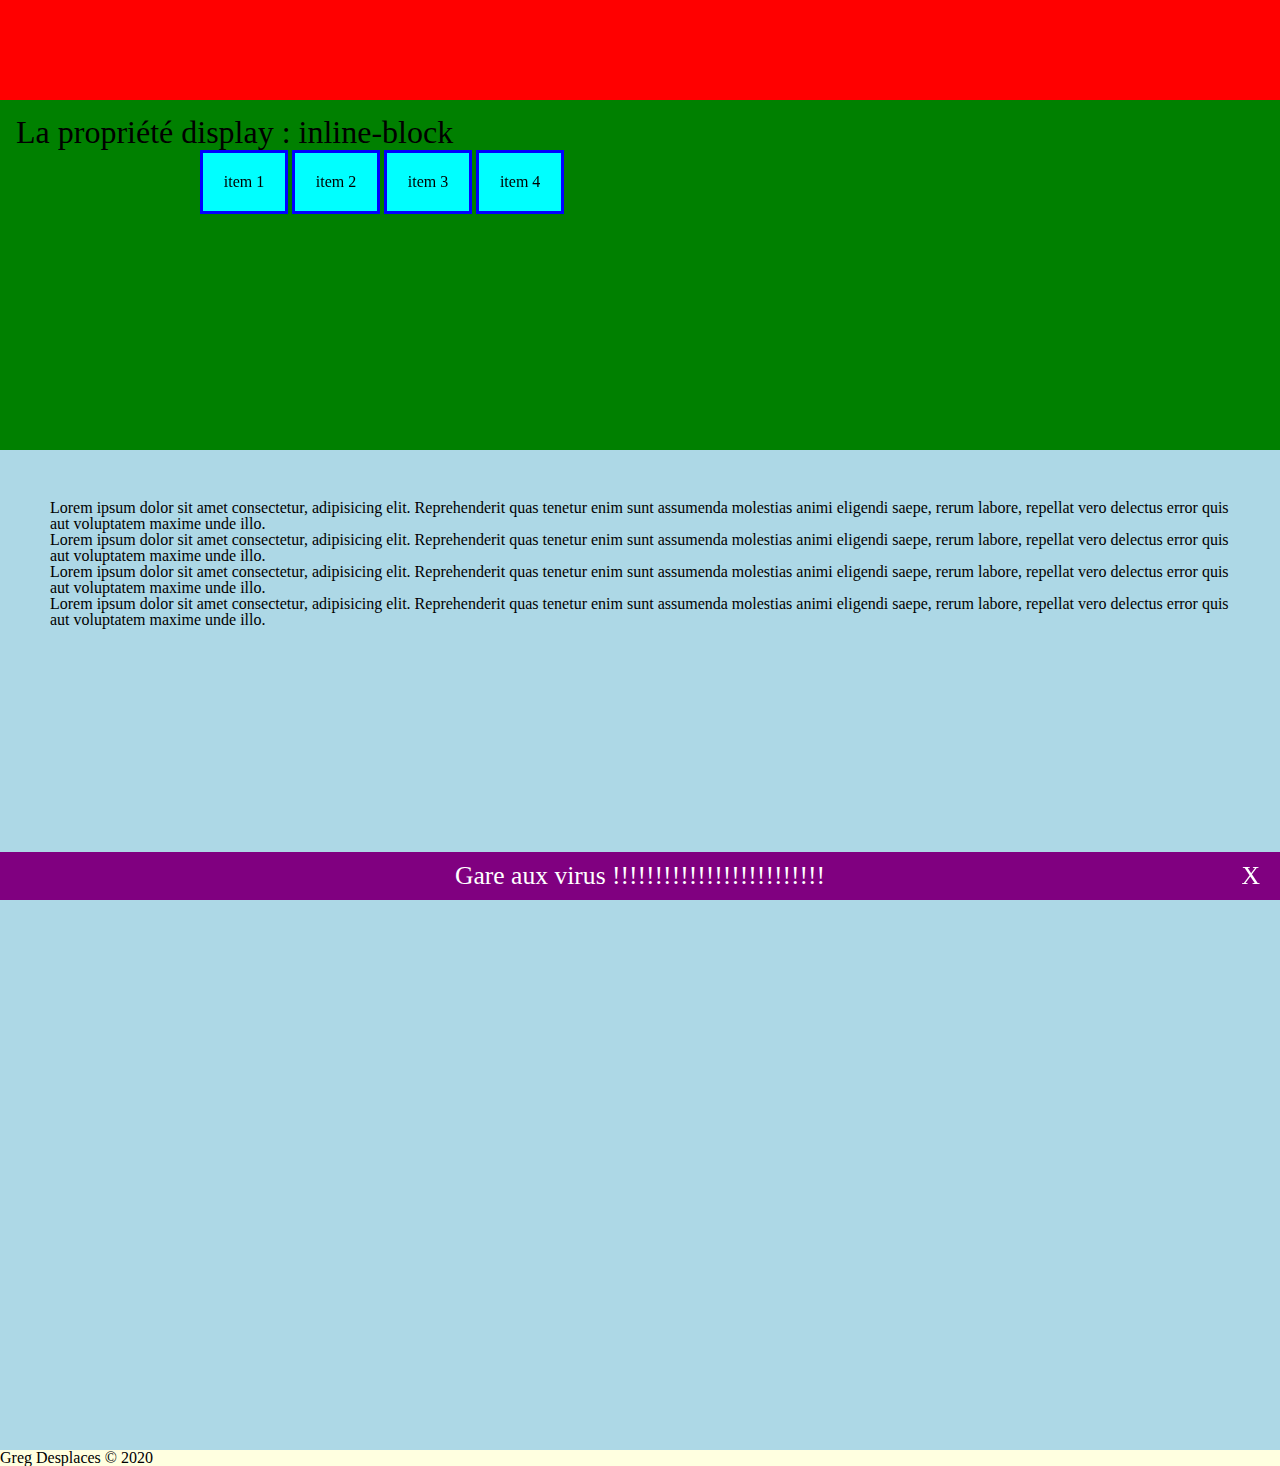
<file: slide 47 - position - exemple/index.html>
<html lang="en">

<head>
    <meta charset="UTF-8">
    <meta name="viewport" content="width=device-width, initial-scale=1.0">
    <meta http-equiv="X-UA-Compatible" content="ie=edge">
    <title>display : inline-block</title>
    <link rel="stylesheet" href="style.css">
</head>

<body>
    <header>
        <div id="rectangle-rouge"></div>
        <div id="rectangle-vert">
            <h1 id="titre">La propriété display : inline-block</h1>
            <ul id="menu">
                <li class="item1">item 1</li>
                <li class="item2">item 2</li>
                <li class="item3">item 3</li>
                <li class="item4">item 4</li>
            </ul>
        </div>
    </header>

    <main>
        <p>Lorem ipsum dolor sit amet consectetur, adipisicing elit. Reprehenderit quas tenetur enim sunt assumenda
            molestias animi eligendi saepe, rerum labore, repellat vero delectus error quis aut voluptatem maxime
            unde illo.</p>
        <p>Lorem ipsum dolor sit amet consectetur, adipisicing elit. Reprehenderit quas tenetur enim sunt assumenda
            molestias animi eligendi saepe, rerum labore, repellat vero delectus error quis aut voluptatem maxime
            unde illo.</p>
        <p>Lorem ipsum dolor sit amet consectetur, adipisicing elit. Reprehenderit quas tenetur enim sunt assumenda
            molestias animi eligendi saepe, rerum labore, repellat vero delectus error quis aut voluptatem maxime
            unde illo.</p>
        <p>Lorem ipsum dolor sit amet consectetur, adipisicing elit. Reprehenderit quas tenetur enim sunt assumenda
            molestias animi eligendi saepe, rerum labore, repellat vero delectus error quis aut voluptatem maxime
            unde illo.</p>
    </main>

    <footer>
        <div>Greg Desplaces &copy; 2020</div>
    </footer>

    <section id="cookie">
        <p>Gare aux virus !!!!!!!!!!!!!!!!!!!!!!!!!</p>
        <div id="cookies-close">X</div>
    </section>

</body>

</html>
</file>
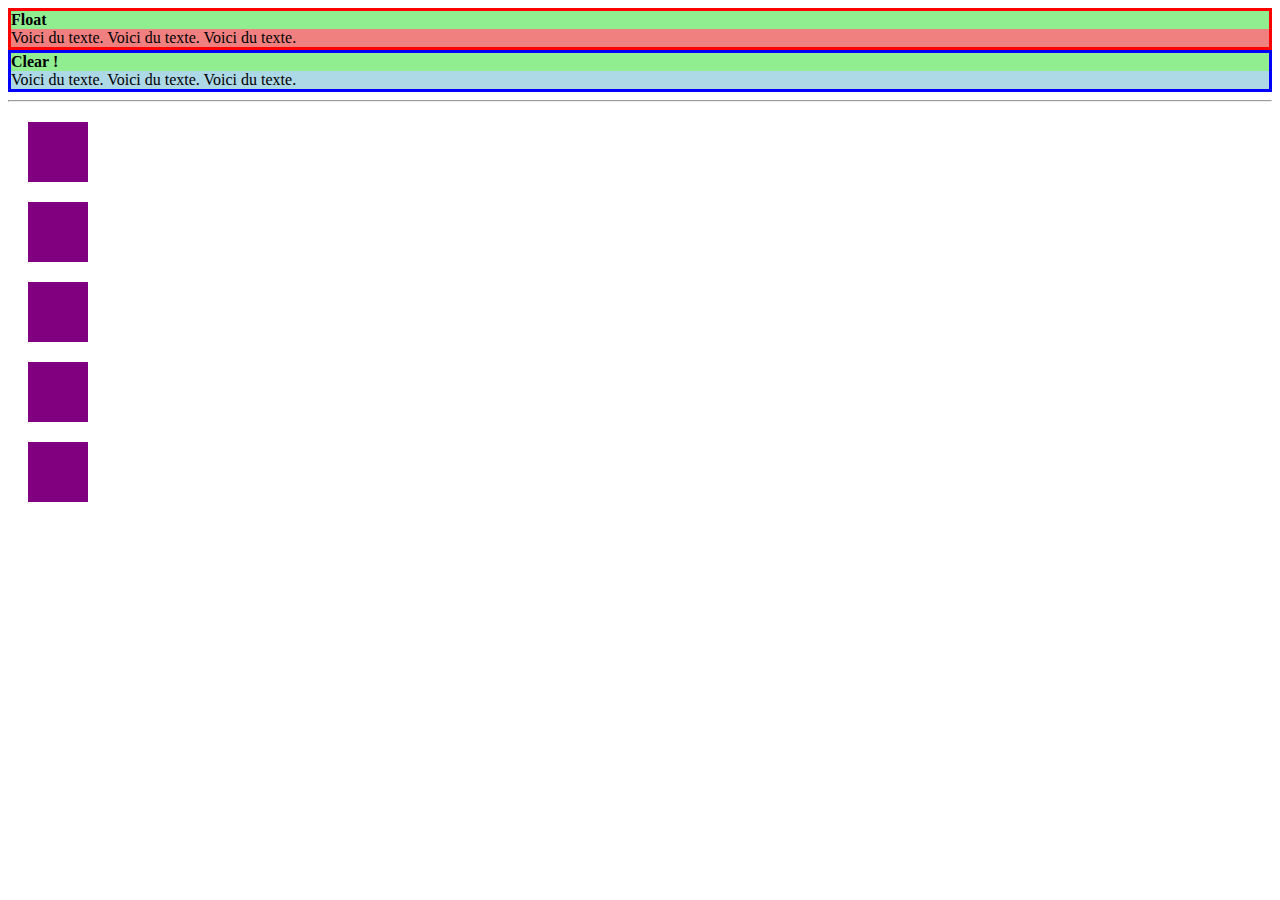
<file: slide 49 - float & clear - exemple/index.html>
<html lang="en">

<head>
    <meta charset="UTF-8">
    <meta name="viewport" content="width=device-width, initial-scale=1.0">
    <meta http-equiv="X-UA-Compatible" content="ie=edge">
    <title>Float & clear</title>
    <link rel="stylesheet" href="style.css">
</head>

<body>
    <div id="div1">
        <h4>Float</h4>
        Voici du texte. Voici du texte. Voici du texte.
    </div>
    <div id="div2">
        <h4>Clear !</h4>
        Voici du texte. Voici du texte. Voici du texte.
    </div>

    <hr>

    <div id="div3">
        <div class="float"></div>
        <div class="float"></div>
        <div class="float clear"></div>
        <div class="float"></div>
        <div class="float"></div>
    </div>

</body>

</html>
</file>
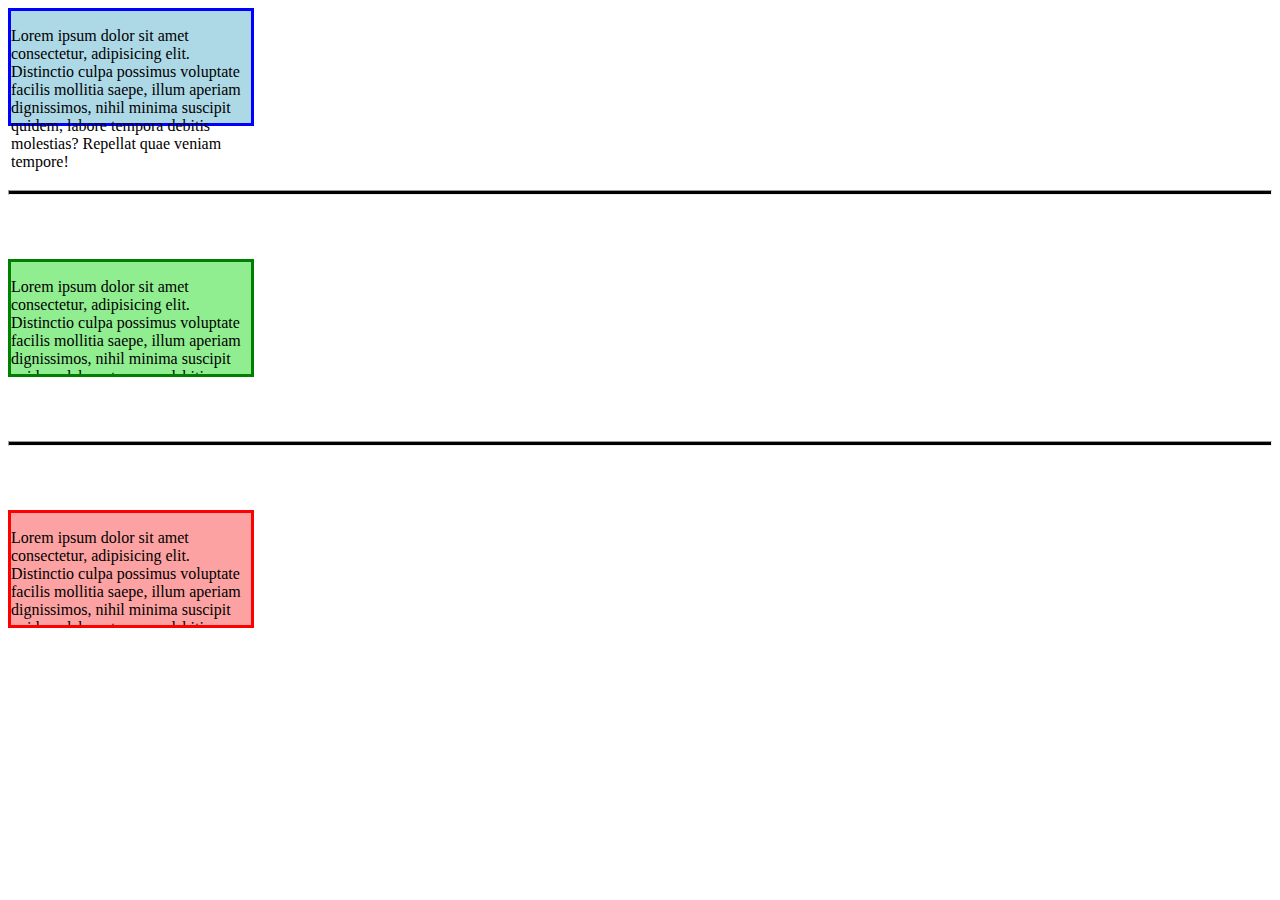
<file: slide 50 - overflow - exemple/index.html>
<html lang="en">

<head>
    <meta charset="UTF-8">
    <meta name="viewport" content="width=device-width, initial-scale=1.0">
    <meta http-equiv="X-UA-Compatible" content="ie=edge">
    <title>Overflow</title>
    <link rel="stylesheet" href="style.css">
</head>

<body>
    <div class="conteneur1">
        <p>
            Lorem ipsum dolor sit amet consectetur, adipisicing elit. Distinctio culpa possimus voluptate facilis
            mollitia saepe, illum aperiam dignissimos, nihil minima suscipit quidem, labore tempora debitis molestias?
            Repellat quae veniam tempore!
        </p>
    </div>
    <hr>
    <div class="conteneur2">
        <p>
            Lorem ipsum dolor sit amet consectetur, adipisicing elit. Distinctio culpa possimus voluptate facilis
            mollitia saepe, illum aperiam dignissimos, nihil minima suscipit quidem, labore tempora debitis molestias?
            Repellat quae veniam tempore!
        </p>
    </div>
    <hr>
    <div class="conteneur3">
        <p>
            Lorem ipsum dolor sit amet consectetur, adipisicing elit. Distinctio culpa possimus voluptate facilis
            mollitia saepe, illum aperiam dignissimos, nihil minima suscipit quidem, labore tempora debitis molestias?
            Repellat quae veniam tempore!
        </p>
    </div>


</body>

</html>
</file>
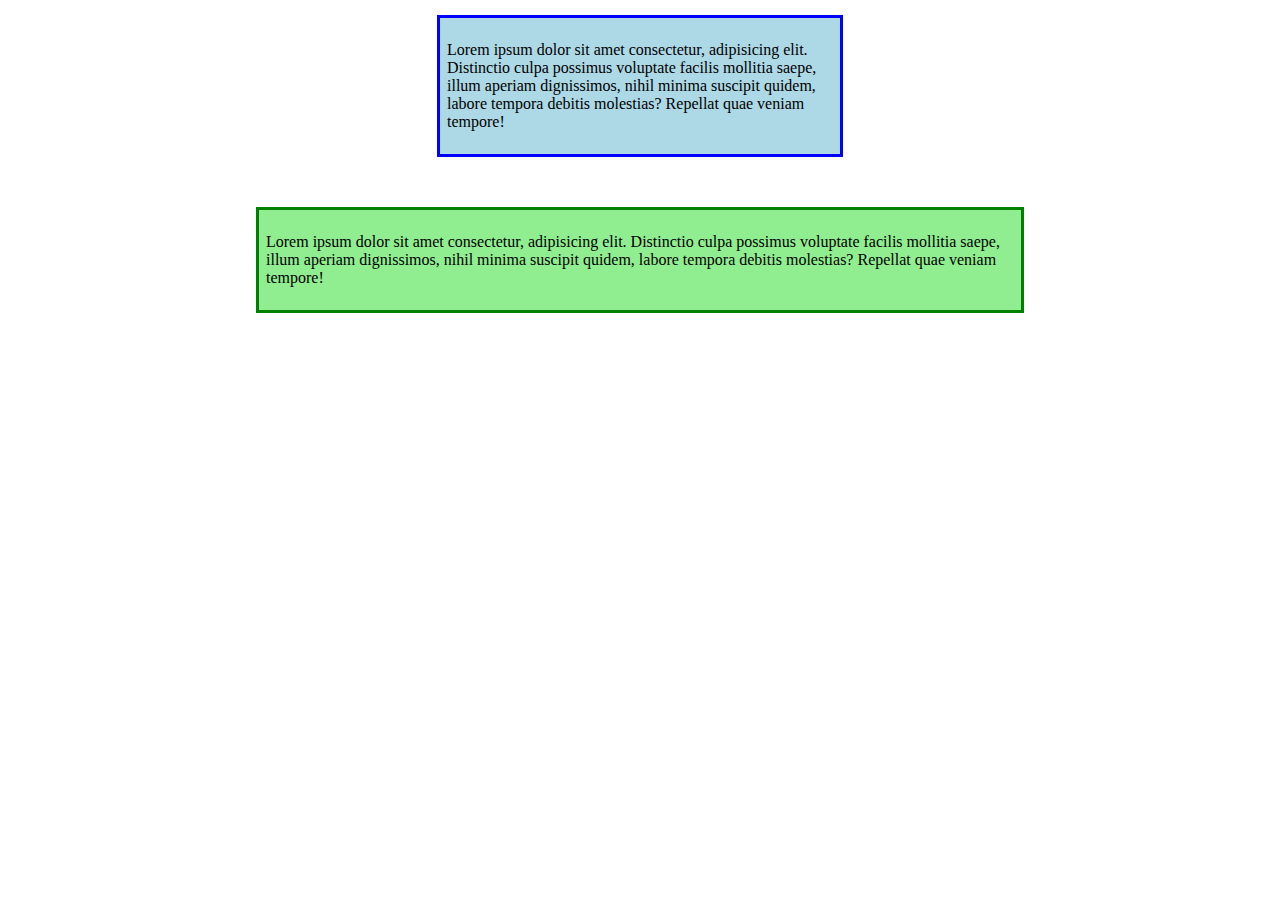
<file: slide 51 - centrer en css - exemple/index.html>
<html lang="en">

<head>
    <meta charset="UTF-8">
    <meta name="viewport" content="width=device-width, initial-scale=1.0">
    <meta http-equiv="X-UA-Compatible" content="ie=edge">
    <title>Centrer en CSS</title>
    <link rel="stylesheet" href="style.css">
</head>

<body>
    <div class="conteneur1">
        <p>
            Lorem ipsum dolor sit amet consectetur, adipisicing elit. Distinctio culpa possimus voluptate facilis
            mollitia saepe, illum aperiam dignissimos, nihil minima suscipit quidem, labore tempora debitis molestias?
            Repellat quae veniam tempore!
        </p>
    </div>
    <div class="conteneur2">
        <p>
            Lorem ipsum dolor sit amet consectetur, adipisicing elit. Distinctio culpa possimus voluptate facilis
            mollitia saepe, illum aperiam dignissimos, nihil minima suscipit quidem, labore tempora debitis molestias?
            Repellat quae veniam tempore!
        </p>
    </div>


</body>

</html>
</file>
<file: slide 14 - hello world/style.css>
h1, h2 {
    color: #32CBDD; 
}

a {
    color: #028DB6;
}
</file>
<file: slide 15 - sélecteurs relatifs/style.css>
/* couleur texte body et div en noir */
/* couleur backcground body et div en lightgrey */
body, div {
    color: black;
    background-color: lightgrey;
}
/* couleur de tous les p en red */
div p {
    color: red
}
/* police bold pour paragraphes > p */
div > p {
    font-weight: bold;
}
/* couleur texte apres le p conteneur en vert */
div + p {
    color: green;
}
/* p apres h2 en majuscule */
h2 + p {
    text-transform: uppercase;
}
/* p apres element code en pink */
code + p {
    color: pink;
}
/* div enfant du body en yellow */
div > body {
    background-color: yellow;
}
/* div apres un h1 bordure verte */
h1 + div {
    border:solid green;
}
</file>
<file: slide 16 - sélecteurs d'attributs/style.css>
/* liens target en lightgreen et bold */

a[target] {
     color : lightgreen
}
a[target] {
    font-weight: bold;
}

/* lien target="_top" avec font a 3rem */

a[target="_top"] {
    font-size: 3rem;
}
</file>
<file: slide 19 - pseudo-classes & pseudo-éléments/style.css>
/* tous les liens en rose */
a:link {
    color: pink;
}

/* survol des liens augmenter font a 1.5rem et mettre en jaune */
a:hover {
    font-size: 1.5rem;
    color: yellow;
}

/* liens deja visites en rose */
a:visited {
    color: pink;
}

/* survol du paragraphe, fond en red */
p:hover {
    background-color: red;
}

/* augmenter taille premiere lettre paragraphe 1.8rem */
p::first-letter {
    font-size: 1.8rem;
}

/* selections utilisateur surlignees en jaune */
::selection {
    color: yellow;
    background-color: red;
}
</file>
<file: slide 23 - inline et block/style.css>
/* bordure rouge texte en gras */
b {
    border-width: 1px;
    border-style: solid;
    border-color: red;
}
/* background span pink */
span {
    background-color: pink;
}
/* p entoures de bordure verte */
p {
    border-width: 1px;
    border-style: solid;
    border-color: green;
}
/* div background lightgrey */
div {
    background-color: lightgrey;
}
</file>
<file: slide 27 - @font-face/style.css>
@font-face {
    font-family: "Ma Super Police";
    src: url("./font/MaSuperPolice.ttf") format("truetype");
   }
h1 {
    font-family: "Ma Super Police", cursive ;
}
</file>
<file: slide 28 - Google Font/style.css>
@import url('https://fonts.googleapis.com/css2?family=Gloria+Hallelujah&family=Roboto:wght@300&display=swap');

h1 {
    font-family: 'Gloria Hallelujah', cursive;
    font-family: 'Roboto', sans-serif;
}
</file>
<file: slide 42 - modèle de boite/style.css>
div {
    font-size: 500px;
    background-color: lightgrey;
    border-width: 15px;
    border-style: solid;
    border-color: lightseagreen;
    margin: 50px;
}
</file>
<file: slide 43 - box-sizing/style.css>
div {
    width: 500px;
    background-color: lightseagreen;
}
h2 {
    width: 400px;
    border-width: 10px;
    border-style: solid;
    border-color: maroon;
}
.para1 {
    width: 500px;
    border-width: 10px;
    border-style: solid;
    border-color: midnightblue;
    background-color: navajowhite;
    padding: 15px;
}
.para2 {
    width: 500px;
    border-width: 10px;
    border-style: solid;
    border-color: palevioletred;
    background-color: powderblue;
    margin: 15px;
}
.box {
    box-sizing: border-box;
}
</file>
<file: slide 45 - display - exemple/style.css>
div {
    background-color: aqua;
}

p {
    background-color: lightgreen;
    display: inline;
}

span {
    display: block;
    background-color: red;
}
</file>
<file: slide 46 - display inline-block - exemple/style.css>
li {
    display: inline-block;
    background-color: aqua;
    padding: 1.3em;
    border: 0.2em solid blue;
}

.item1 {
    width: 125px;
}

.item2 {
    width: 100px;
}

.item3 {
    width: 150px;
}

.item4 {
    width: 75px;
}
</file>
<file: slide 49 - float & clear - exemple/style.css>
#div1 {
    border: solid red;
    background-color: lightcoral;
    /* float: left; */
}

#div2 {
    border: solid blue;
    background-color: lightblue;
    /* clear: both; */
    /* float: right; */
}

h4 {
    /* float: left; */
    margin: 0;
    background-color: lightgreen;
}


.float {
    width: 60px;
    height: 60px;
    background: purple;
    margin: 20px;
    /* float: right; */
}

.clear {
    clear: both;
}
</file>
<file: slide 50 - overflow - exemple/style.css>
div {
    width: 15rem;
    height: 7rem;
    margin: 0;
}

hr {
    margin: 4rem 0;
    padding: 0.1rem;
    background-color: black;
}

.conteneur1 {
    overflow: none;
    background-color: lightblue;
    border: solid blue;
}

.conteneur2 {
    overflow: hidden;
    background-color: lightgreen;
    border: solid green;
}

.conteneur3 {
    overflow: scroll;
    background-color: rgb(252, 162, 162);
    border: solid red;
}
</file>
<file: slide 51 - centrer en css - exemple/style.css>
.conteneur1 {
    width: 25rem;
    margin: 15px auto 50px auto;
    background-color: lightblue;
    border: solid blue;
}

.conteneur2 {
    background-color: lightgreen;
    border: solid green;
    position: absolute;
    right: 20%;
    left: 20%;
}

div p {
    padding: 7px;
}
</file>
<file: slide 47 - position - exemple/style.css>
@import url(reset.css);

body {
    background-color: lightyellow;
}

#rectangle-rouge {
    height: 100px;
    background-color: red;
}

#rectangle-vert {
    /* position: relative; */
    background-color: green;
    width: 100%;
    height: 350px;
    ;
}

#titre {
    font-size: 2rem;
    padding: 1rem;
}

#menu {
    margin: 0;
    padding: 0;
    position: fixed;
    left: 200px;
    top: 150px;
}


main {
    background-color: lightblue;
    margin: 0;
    padding: 50px;
    height: 900px;
}

/* Le menu */
li {
    display: inline-block;
    background-color: aqua;
    padding: 1.3rem;
    font-size: 1rem;
    border: 0.2rem solid blue;
    text-align: center;
}

/* La barre de cookies */
#cookie {
    background: purple;
    color: white;
    font-size: 1.6rem;
    ;
    line-height: 3rem;
    text-align: center;
    position: fixed;
    bottom: 0;
    right: 0;
    left: 0;
}

#cookies-close {
    font-family: cursive;
    cursor: pointer;
    position: fixed;
    bottom: 0px;
    right: 20px;
}
</file>
